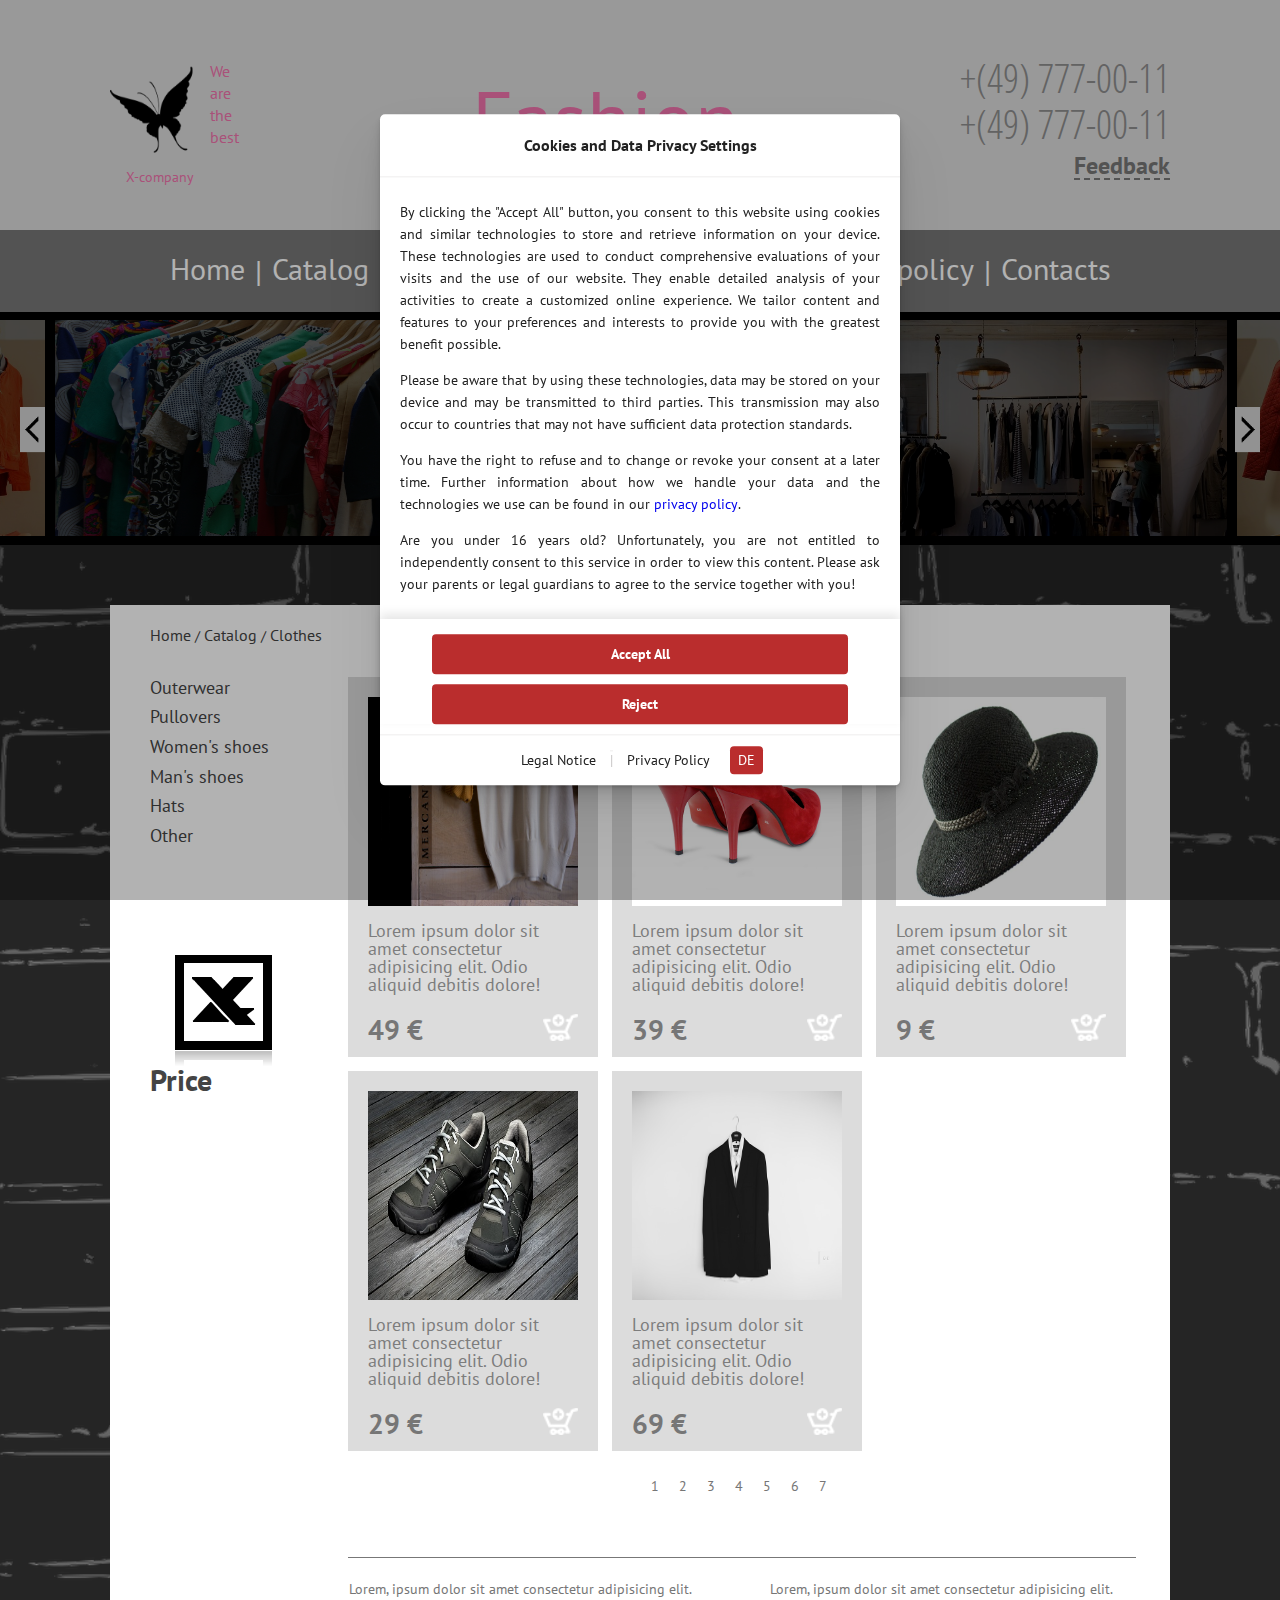
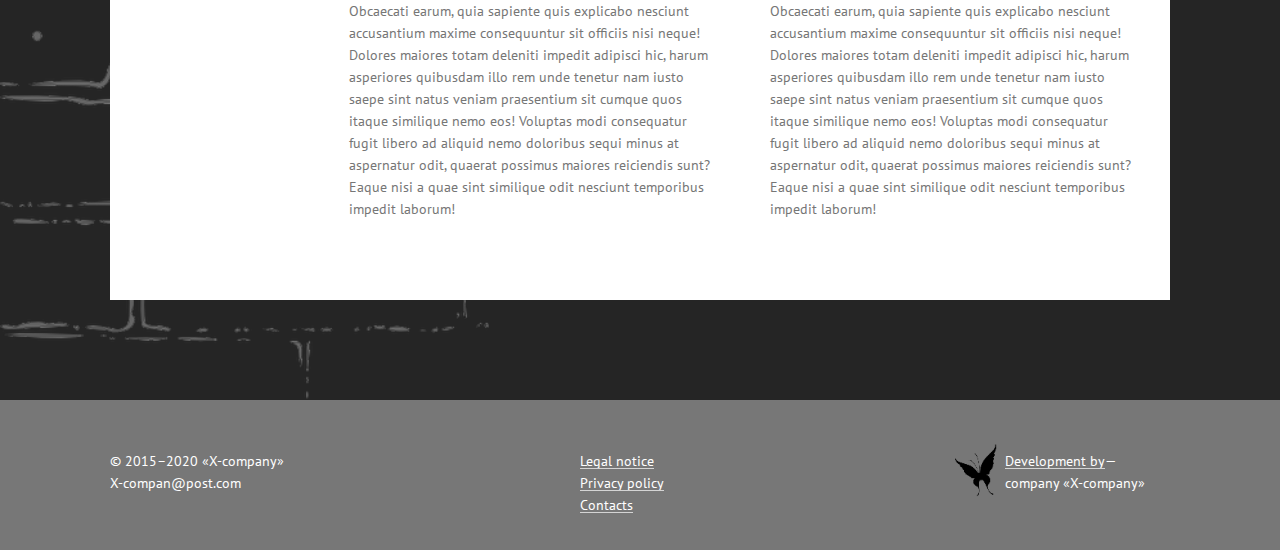
<file: app/index.html>
<!DOCTYPE html>
<html lang="en">

<head>
    <meta name="robots" content="noindex, nofollow" />
    <meta charset="UTF-8">
    <meta name="viewport" content="width=device-width, initial-scale=1.0">
    <title>Fasion company</title>
   <link rel="preconnect" href="https://fonts.gstatic.com">
<link href="https://fonts.googleapis.com/css2?family=PT+Sans:ital,wght@0,400;0,700;1,400;1,700&display=swap" rel="stylesheet">
    <link rel="stylesheet" href="css/jquery.fancybox.min.css">
    <link rel="stylesheet" href="css/style.min.css">
</head>

<body>    
 <div class="wrapper">
    <header class="header">
        <div class="header__top">
            <div class="container">
                <div class="header__inner">
                <div class="header__logo">
                    <a href="#home">
                        <img src="img/logo-fly.png" width=100 height=100 alt="logo">
                    </a>
                    <div class="logo-about">X-company</div>
                </div>
                <div class="company__name">
                    Fashion
                </div>
                <div class="header__contacts">
                    <div class="header__phone">
                        +(49) 777-00-11<br>
                        +(49) 777-00-11
                    </div>
                    <a data-fancybox data-src="#modal" data-modal="true" href="javascript:;"
                        class="header__feedback">
                        Feedback
                    </a>
                </div>
            </div>
        </div>
        </div>
        </div>
        
        <nav class="menu">
            <div class="container">
            <div class="header__menu">
                <div class="header__btn-menu">
                    <div class="burger"></div>
                    <div class="burger"></div>
                    <div class="burger"></div>
                </div>
                <ul>
                    <li><a id="home" href="#">Home</a></li>
                    <span class="symbol">|</span>
                    <li><a href="#catalog">Catalog</a></li>
                    <span class="symbol">|</span>
                    <li><a href="#">Delivery</a></li>
                    <span class="symbol">|</span>
                    <li><a href="#price">Price</a></li>
                    <span class="symbol">|</span>
                    <li><a href="legal-notice.html">Legal notice</a></li>
                    <span class="symbol">|</span>
                    <li><a href="privacy-policy.html">Privacy policy</a></li>
                    <span class="symbol">|</span>
                    <li><a id="contacts" href="#">Contacts</a></li>
                </ul>
            </div>
            </div>
        </nav>
    </header>

    
   <div class="content-wrapper">
    <div class="slider__wrapper">
         <!-- <div class="container"> -->
        <div class="slider">
            <div class="slider__item"><img src="img/sale1.jpg" alt=""> </div>
            <div class="slider__item"><img src="img/sale2.jpg" alt=""></div>
            <div class="slider__item"><img src="img/sale3.jpg" alt=""></div>
            <div class="slider__item"><img src="img/sale4.jpg" alt=""></div>   
        </div>
        <!-- </div> -->
    </div>



    <div class="content">
        <div class="container">
            <div class="submenu">
                <ul>
                    <li><a href="#home">Home</a></li>
                    <span class="oblique-symbol">/</span>
                    <li><a id="catalog" href="#">Catalog</a></li>
                    <span class="oblique-symbol">/</span>
                    <li><a href="#clothes">Clothes</a></li>
                </ul>
            </div>
            <div class="content__inner">
                <div class="leftblock">
                    <div class="leftblock__text">
                        <div class="leftblock__items">
                            <div class="dropdown">
                                <button class="dropbtn">Outerwear</button>
                                <div class="dropdown-content">
                                <a href="#">Link 1</a>
                                <a href="#">Link 2</a>
                                <a href="#">Link 3</a>
                                <a href="#">Link 3</a>
                                </div>
                              </div>
                              <div class="dropdown">
                                <button id="clothes" class="dropbtn">Pullovers</button>
                                <div class="dropdown-content">
                                <a href="#">link 1</a>
                                <a href="#">link 2</a>
                                <a href="#">link 3</a>
                                <a href="#">link 4</a>
                                </div>
                              </div>
                              <div class="dropdown">
                                <button class="dropbtn">Women's shoes</button>
                                <div class="dropdown-content">
                                <a href="#">Link 1</a>
                                <a href="#">Link 2</a>
                                <a href="#">Link 3</a>
                                <a href="#">Link 3</a>
                                </div>
                              </div>
                              <div class="dropdown">
                                <button class="dropbtn">Man's shoes</button>
                                <div class="dropdown-content">
                                <a href="#">Link 1</a>
                                <a href="#">Link 2</a>
                                <a href="#">Link 3</a>
                                <a href="#">Link 3</a>
                                </div>
                              </div>
                              <div class="dropdown">
                                <button class="dropbtn">Hats</button>
                                <div class="dropdown-content">
                                <a href="#">Link 1</a>
                                <a href="#">Link 2</a>
                                <a href="#">Link 3</a>
                                <a href="#">Link 3</a>
                                </div>
                              </div>
                              <div class="dropdown">
                                <button class="dropbtn">Other</button>
                                <div class="dropdown-content">
                                <a href="#">Link 1</a>
                                <a href="#">Link 2</a>
                                <a href="#">Link 3</a>
                                <a href="#">Link 3</a>
                                </div>
                              </div>
                            <div id="price" class="price__excel">
                                <a href="#">
                                    <img src="img/excel.png" alt="price">
                                    <p>Price</p>
                                </a>
                            </div>
                        </div>
                    </div>
                </div>
               <div class="centerblock"> 
                    <div class="centerblock__items">
                        <div class="centerblock__item">
                            <div class="centerblock__item-1">
                                <a href="#"><img src="img/pulover.jpg" class="goods" alt="pulover"></a>
                                <div class="centerblock__item-1_title">
                                    <a href="#">
                                     Lorem ipsum dolor sit amet consectetur adipisicing elit. Odio aliquid debitis dolore!
                                    </a>
                                </div>
                                <div class="centerblock__item-1_price">
                                    49 &#8364
                                </div>
                                <div class="centerblock__basket">
                                    <a href="#">
                                        <img src="img/basket.png" alt="cart">
                                    </a>
                                </div>
                            </div>
                        </div>
                        <div class="centerblock__item">
                            <div class="centerblock__item-2">
                                <a href="#"><img src="img/wshoes.jpg" class="goods" alt="women's shoes"></a>
                                <div class="centerblock__item-2_title">
                                    <a href="#">
                                        Lorem ipsum dolor sit amet consectetur adipisicing elit. Odio aliquid debitis dolore!
                                    </a>
                                </div>
                                <div class="centerblock__item-2_price">
                                    39 &#8364
                                </div>
                                <div class="centerblock__basket">
                                    <a href="#">
                                        <img src="img/basket.png" alt="cart">
                                    </a>
                                </div>
                            </div>
                        </div>
                        <div class="centerblock__item">
                            <div class="centerblock__item-3">
                                <a href="#"><img src="img/hat.jpg" class="goods" alt="hat"></a>
                                <div class="centerblock__item-3_title">
                                    <a href="#">
                                        Lorem ipsum dolor sit amet consectetur adipisicing elit. Odio aliquid debitis dolore!
                                    </a>
                                </div>
                                <div class="centerblock__item-3_price">
                                    9 &#8364
                                </div>
                                <div class="centerblock__basket">
                                    <a href="#">
                                        <img src="img/basket.png" alt="cart">
                                    </a>
                                </div>
                            </div>
                        </div>
                        <div class="centerblock__item">
                            <div class="centerblock__item-4">
                                <a href="#"><img src="img/manshoes.jpg" class="goods" alt="man's shoes"></a>
                                <div class="centerblock__item-4_title">
                                    <a href="#">
                                        Lorem ipsum dolor sit amet consectetur adipisicing elit. Odio aliquid debitis dolore!
                                    </a>
                                </div>
                                <div class="centerblock__item-4_price">
                                    29 &#8364
                                </div>
                                <div class="centerblock__basket">
                                    <a href="#">
                                        <img src="img/basket.png" alt="cart">
                                    </a>
                                </div>
                            </div>
                        </div>
                        <div class="centerblock__item">
                            <div class="centerblock__item-5">
                                <a href="#"><img src="img/coat.jpg" class="goods" alt="coat"></a>
                                <div class="centerblock__item-5_title">
                                    <a href="#">
                                        Lorem ipsum dolor sit amet consectetur adipisicing elit. Odio aliquid debitis dolore!
                                    </a>
                                </div>
                                <div class="centerblock__item-5_price">
                                    69 &#8364
                                </div>
                                <div class="centerblock__basket">
                                    <a href="#">
                                        <img src="img/basket.png" alt="cart">
                                    </a>
                                </div>
                            </div>
                        </div>
                    </div>
                    <div class="centerblock__page-link">
                        <a href="#">
                            1
                        </a>
                        <a href="#">
                            2
                        </a>
                        <a href="#">
                            3
                        </a>
                        <a href="#">
                            4
                        </a>
                        <a href="#">
                            5
                        </a>
                        <a href="#">
                            6
                        </a>
                        <a href="#">
                            7
                        </a>
                    </div>
                    <div class="centerblock__about">
                        <div class="centerblock__about-inner">
                            <div class="centerblock__about-left">
                               Lorem, ipsum dolor sit amet consectetur adipisicing elit. Obcaecati earum, quia sapiente quis explicabo nesciunt accusantium maxime consequuntur sit officiis nisi neque! Dolores maiores totam deleniti impedit adipisci hic, harum asperiores quibusdam illo rem unde tenetur nam iusto saepe sint natus veniam praesentium sit cumque quos itaque similique nemo eos! Voluptas modi consequatur fugit libero ad aliquid nemo doloribus sequi minus at aspernatur odit, quaerat possimus maiores reiciendis sunt? Eaque nisi a quae sint similique odit nesciunt temporibus impedit laborum!
                            </div>
                            <div class="centerblock__about-right">
                                Lorem, ipsum dolor sit amet consectetur adipisicing elit. Obcaecati earum, quia sapiente quis explicabo nesciunt accusantium maxime consequuntur sit officiis nisi neque! Dolores maiores totam deleniti impedit adipisci hic, harum asperiores quibusdam illo rem unde tenetur nam iusto saepe sint natus veniam praesentium sit cumque quos itaque similique nemo eos! Voluptas modi consequatur fugit libero ad aliquid nemo doloribus sequi minus at aspernatur odit, quaerat possimus maiores reiciendis sunt? Eaque nisi a quae sint similique odit nesciunt temporibus impedit laborum!
                            </div>
                        </div>
                    </div>
                </div> 
            </div>
        </div>
    </div>
    
   </div>
   <footer class="footer"> 
        <div class="container">
            <div class="footer__items">
                <div class="footer__copy">
                    © 2015–2020  «X-company»<br>
                    X-compan@post.com
                </div>
                <div class="footer__item-menu">
                    <ul class="footer__item-list">
                        <li><a class="footer__item-link" href="legal-notice.html">Legal notice</a></li>
                        <li><a class="footer__item-link" href="privacy-policy.html">Privacy policy</a></li>
                        <li><a class="footer__item-link" href="#contacts">Contacts</a></li>
                    </ul>
                </div>
                <div class="footer__item-menu-company">
                    <span>Development by</span>—<br>
                    company «X-company»
                </div>
            </div>
        </div>
    </div>
    </footer> 


    <div style="display: none;" id="modal">
        <form id="file_form" action="">
            <button data-fancybox-close class="btn"><img src="img/close.png" alt=""></button>
            <p>Feedback</p>
            <label>Your name *<input type="text" name="name_f" id="name_f" autocomplete="on" class="in_pl" placeholder=" "></label>
            <label>Phone *<input type="tel" name="tel_f" id="tel_f" autocomplete="on" class="in_pl" placeholder=" "></label>
            <label>Email *<input type="email" name="contact_f" id="contact_f" autocomplete="on" class="in_pl" placeholder=" "></label>
            <label>Message<textarea id="message_f"></textarea></label>
            <input type="submit" value="SEND" name="submit" id="sub_f" onclick="validateForm();"/>
            <div id="error_message" style="display: none; color: red;"></div>
            <div id="success_message" style="display: none; color: green;"></div>
        </form>
    </div>



<div id="overlay"></div>

<div class="cookie-popup" id="cookiePopup">

    <div class="cookie-popup__languages" id="cookieEnglish">
        <div class="cookie-header">
            <h2>Cookies and Data Privacy Settings</h2>
        </div>
        <div class="cookie-popup-content">
            <div class="cookie-popup-text">
                <p>
                    By clicking the &quot;Accept All&quot; button, you consent to this website using cookies and similar
                    technologies to store and retrieve information on your device. These technologies are used to
                    conduct comprehensive evaluations of your visits and the use of our website. They enable detailed
                    analysis of your activities to create a customized online experience. We tailor content and features
                    to your preferences and interests to provide you with the greatest benefit possible.
                </p>
                <p>
                    Please be aware that by using these technologies, data may be stored on your device and may be
                    transmitted to third parties. This transmission may also occur to countries that may not have
                    sufficient data protection standards.
                </p>
                <p>
                    You have the right to refuse and to change or revoke your consent at a later time. Further
                    information about how we handle your data and the technologies we use can be found in our
                    <a href="privacy-policy.html#terms-eng">privacy policy</a>.
                </p>
                <p>
                    Are you under 16 years old? Unfortunately, you are not entitled to independently consent to this
                    service in order to view this content. Please ask your parents or legal guardians to agree to the
                    service together with you!
                </p>
            </div>
        </div>
        <div class="cookie-buttons">
            <button class="acceptCookiesBtn">Accept All</button>
            <button class="declineCookiesBtn">Reject</button>
        </div>
        <div class="cookie-footer">
            <a href="legal-notice.html" class="cookie-link">Legal Notice</a>
            <span class="cookie__link-divider">|</span>
            <a href="privacy-policy.html" class="cookie-link">Privacy Policy</a>
            <button id="cookieEnglishBtn" class="cookie-lang-btn"><a href="#cookieGerman">DE</a></button>
        </div>
    </div>


    <div class="cookie-popup__languages" id="cookieGerman">
        <div class="cookie-header">
            <h2>Cookies und Datenschutzeinstellungen</h2>
        </div>
        <div class="cookie-popup-content">
            <div class="cookie-popup-text">
                <p>
                    Durch Betätigung der Schaltfläche &quot;Alle akzeptieren&quot; geben Sie Ihre Zustimmung, dass diese Webseite
                    Cookies und ähnliche Technologien einsetzt, um Informationen auf Ihrem Endgerät zu speichern und
                    auszulesen. Diese Technologien dienen dazu, umfangreiche Auswertungen über Ihre Besuche und die
                    Nutzung unserer Webseite durchzuführen.
                    Dabei ermöglichen sie eine detaillierte Analyse Ihrer Aktivitäten, um ein maßgeschneidertes
                    Online-Erlebnis zu gestalten. Wir passen Inhalte und Funktionen individuell an Ihre Präferenzen und
                    Interessen an, um Ihnen den größtmöglichen Nutzen zu bieten.
                </p>
                <p>
                    Bitte berücksichtigen Sie, dass durch die Nutzung dieser Technologien Daten auf Ihrem Gerät
                    gespeichert
                    und
                    an Drittanbieter weitergegeben werden können. Diese Übermittlung kann auch in Länder erfolgen, die
                    möglicherweise nicht über ein angemessenes Datenschutzniveau verfügen.
                </p>
                <p>
                    Sie haben das Recht, nicht einzuwilligen und deine Einwilligung zu einem späteren Zeitpunkt zu
                    ändern oder zu widerrufen.
                    Weitere Informationen zu unserem Umgang mit Ihren Daten und den von uns verwendeten Technologien
                    finden
                    Sie in unserer ausführlichen <a href="privacy-policy.html#terms-de">Datenschutzerklärung</a>.
                </p>
                <p>
                    Du bist unter 16 Jahre alt? Bedauerlicherweise bist du nicht berechtigt, diesem Dienst eigenständig
                    zuzustimmen, um diese Inhalte anzusehen. Bitte ersuche deine Eltern oder Erziehungsberechtigten
                    darum,
                    dem Dienst gemeinsam mit dir zuzustimmen!
                </p>
            </div>
        </div>
        <div class="cookie-buttons">
            <button class="acceptCookiesBtn">Alle akzeptieren</button>
            <button class="declineCookiesBtn">Ablehnen</button>
        </div>
        <div class="cookie-footer">
            <a href="legal-notice.html#terms-de" class="cookie-link">Impressum</a>
            <span class="cookie__link-divider">|</span>
            <a href="privacy-policy.html#terms-de" class="cookie-link">Datenschutzerklärung</a>
            <button id="cookieGermanBtn" class="cookie-lang-btn"><a href="#cookieEnglish">ENG</a></button>
        </div>
    </div>


</div>

<div class="change-consent-banner">
    <button class="btn-change-consent" title="Change Cookie Preferences">
        <svg xmlns="http://www.w3.org/2000/svg" viewBox="0 0 24 24" class="custom-cookie-svg">
            <path d="M21.598 11.064a1.006 1.006 0 0 0-.854-.172A2.938 2.938 0 0 1 20 11c-1.654 0-3-1.346-3.003-2.937.005-.034.016-.136.017-.17a.998.998 0 0 0-1.254-1.006A2.963 2.963 0 0 1 15 7c-1.654 0-3-1.346-3-3 0-.217.031-.444.099-.716a1 1 0 0 0-1.067-1.236A9.956 9.956 0 0 0 2 12c0 5.514 4.486 10 10 10s10-4.486 10-10c0-.049-.003-.097-.007-.16a1.004 1.004 0 0 0-.395-.776zM12 20c-4.411 0-8-3.589-8-8a7.962 7.962 0 0 1 6.006-7.75A5.006 5.006 0 0 0 15 9l.101-.001a5.007 5.007 0 0 0 4.837 4C19.444 16.941 16.073 20 12 20z"></path>
            <circle cx="12.5" cy="11.5" r="1.5"></circle>
            <circle cx="8.5" cy="8.5" r="1.5"></circle>
            <circle cx="7.5" cy="12.5" r="1.5"></circle>
            <circle cx="15.5" cy="15.5" r="1.5"></circle>
            <circle cx="10.5" cy="16.5" r="1.5"></circle>
        </svg>
    </button>
</div>


    <script src="https://ajax.googleapis.com/ajax/libs/jquery/3.5.1/jquery.min.js"></script>
    <script src="js/jquery.fancybox.min.js"></script>
    <script src="js/libs.min.js"></script>
    <script src="js/main.js"></script>
    <script src="js/cookie-consent.js"></script>

</div>
</body>

</html>
</file>
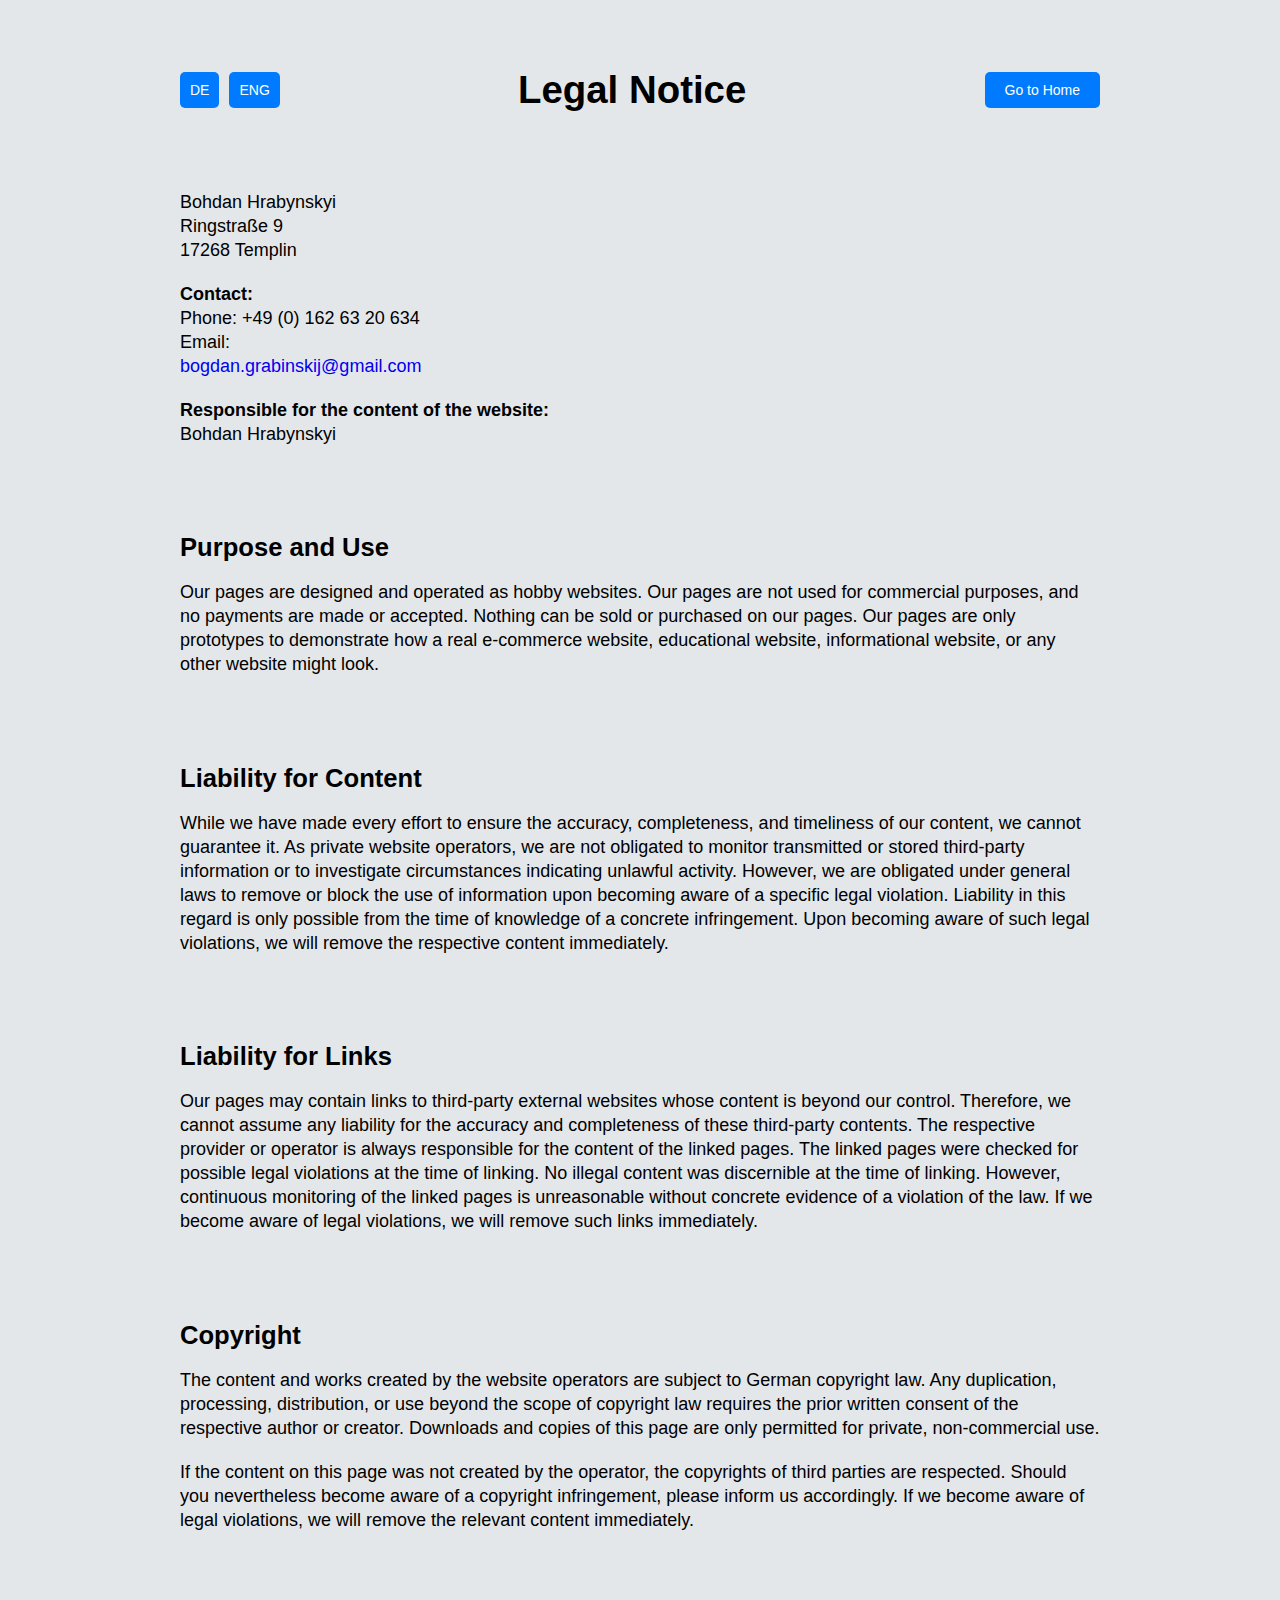
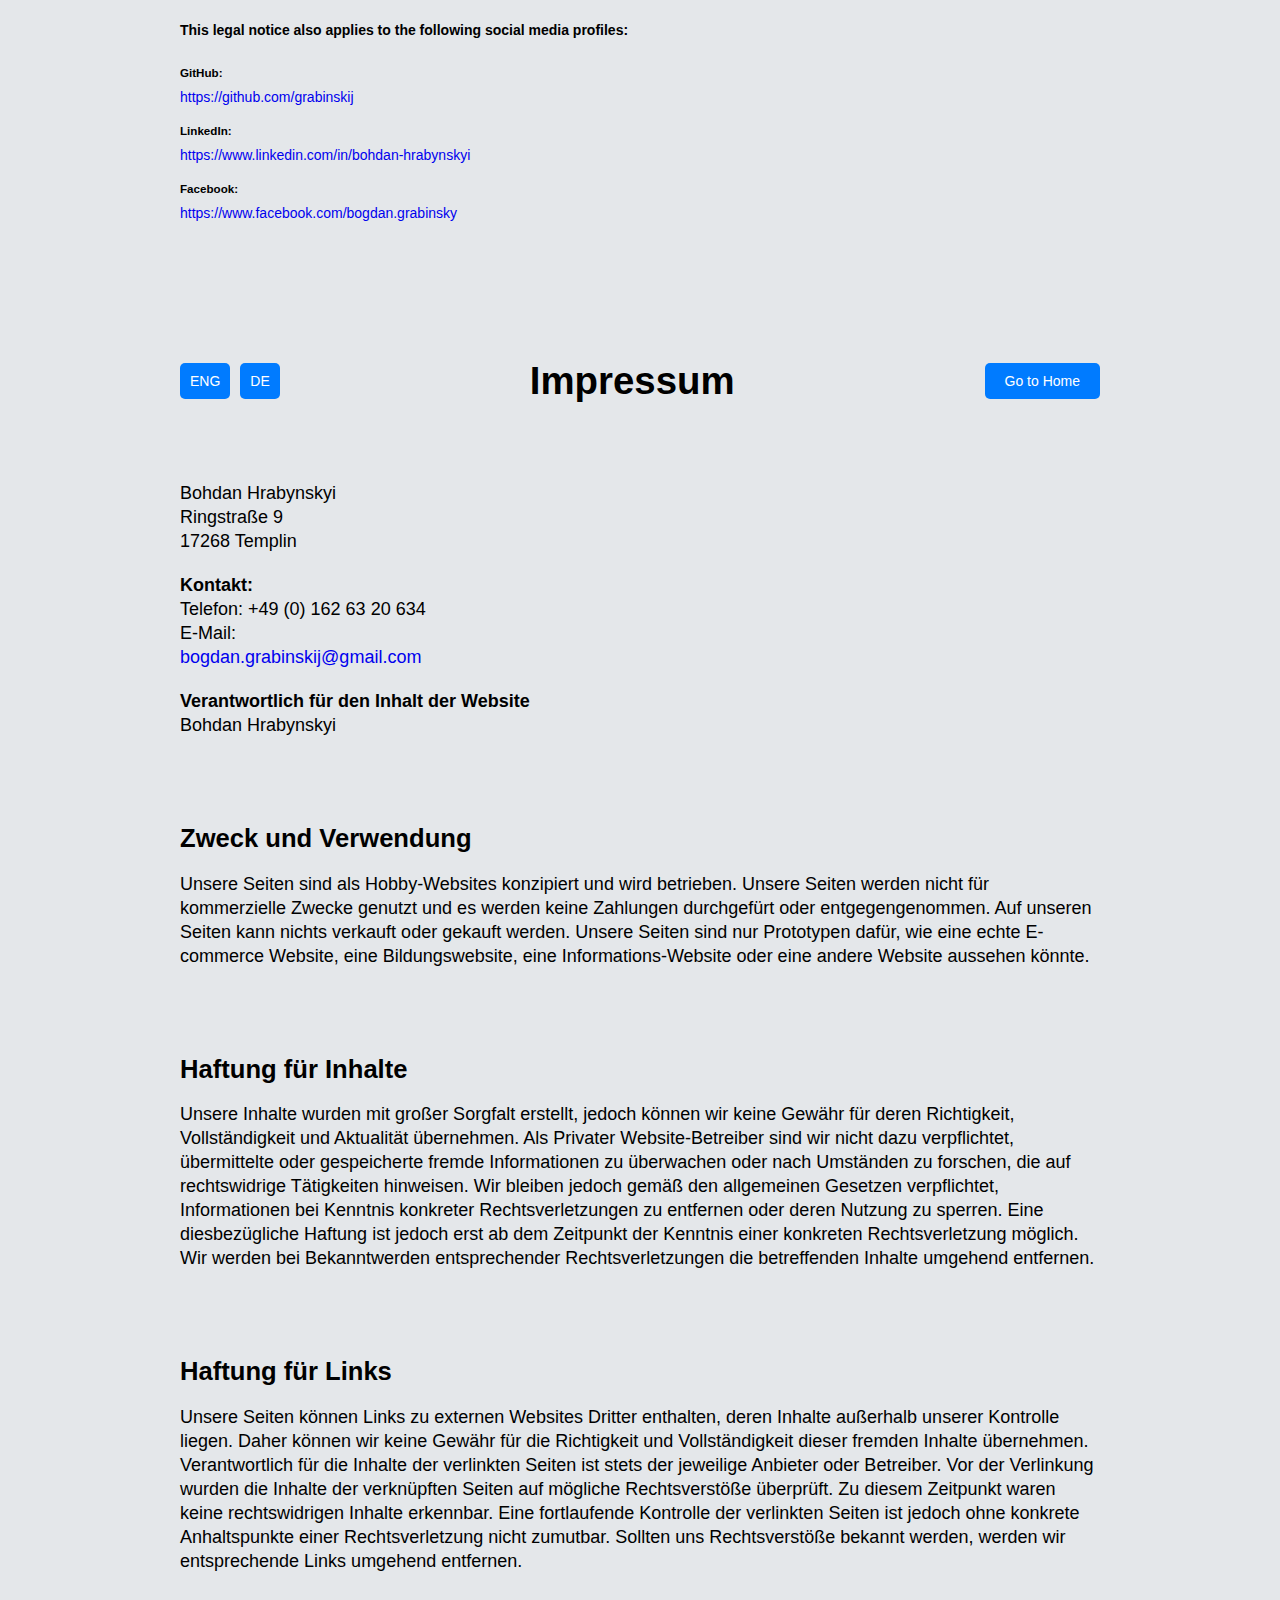
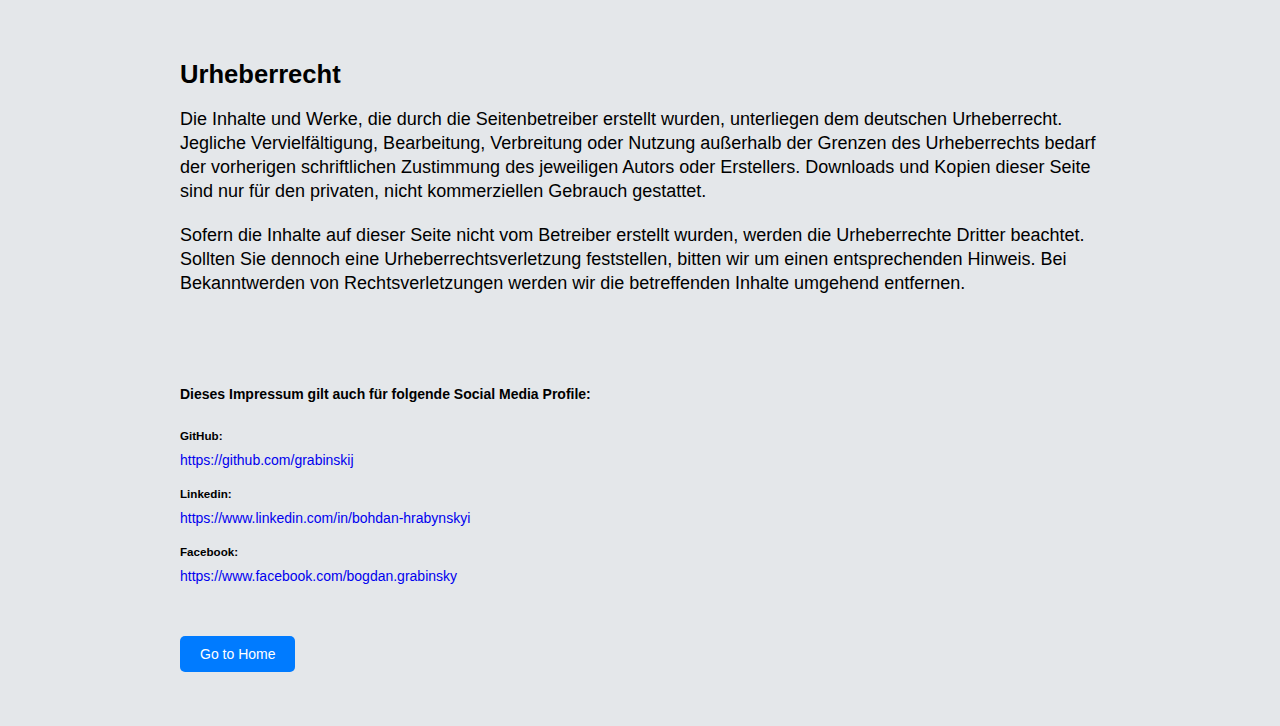
<file: app/legal-notice.html>
<!DOCTYPE html>
<html lang="en">
<head>
    <meta name="robots" content="noindex, nofollow"/>
    <meta charset="UTF-8">
    <meta name="viewport" content="width=device-width, initial-scale=1.0">
    <title>Legal Notice</title>
    <link rel="stylesheet" href="css/style.min.css">
</head>
<body class="terms-body">
    <div class="terms-container">
    
        <div id="terms-eng">
            <div class="terms-box">
                <div class="terms-box__button-wrapper">
                    <div class="terms-box__button">
                        <button><a href='#terms-de'>DE</a></button>
                    </div>
                    <div class="terms-box__button">
                        <button><a href='#terms-eng'>ENG</a></button>
                    </div>
                </div>
                <h1 class="terms-title">Legal Notice</h1>
                <button><a href="index.html" class="home-button">Go to Home</a></button>
            </div>
        </div>
    
    
        <p>Bohdan Hrabynskyi<br>
            Ringstraße 9<br>
            17268 Templin<br>
        </p>
    
        <p><strong>Contact:</strong> <br>
            Phone: +49 (0) 162 63 20 634<br>
            Email: <a href='mailto:bogdan.grabinskij@gmail.com'>bogdan.grabinskij@gmail.com</a>
        </p>
    
        <p><strong>Responsible for the content of the website:</strong><br>
            Bohdan Hrabynskyi
        </p><br><br>
    
        <h2><strong>Purpose and Use</strong></h2>
        <p>Our pages are designed and operated as hobby websites. Our pages are not used for commercial purposes, and no
            payments are made or accepted. Nothing can be sold or purchased on our pages. Our pages are only prototypes to
            demonstrate how a real e-commerce website, educational website, informational website, or any other website
            might look.
        </p><br><br>
    
        <h2><strong>Liability for Content</strong></h2>
        <p>While we have made every effort to ensure the accuracy, completeness, and timeliness of our content, we cannot
            guarantee it. As private website operators, we are not obligated to monitor transmitted or stored third-party
            information or to investigate circumstances indicating unlawful activity. However, we are obligated under
            general laws to remove or block the use of information upon becoming aware of a specific legal violation.
            Liability in this regard is only possible from the time of knowledge of a concrete infringement. Upon becoming
            aware of such legal violations, we will remove the respective content immediately.
        </p><br><br>
    
        <h2><strong>Liability for Links</strong></h2>
        <p>Our pages may contain links to third-party external websites whose content is beyond our control. Therefore, we
            cannot assume any liability for the accuracy and completeness of these third-party contents. The respective
            provider or operator is always responsible for the content of the linked pages. The linked pages were checked
            for possible legal violations at the time of linking. No illegal content was discernible at the time of linking.
            However, continuous monitoring of the linked pages is unreasonable without concrete evidence of a violation of
            the law. If we become aware of legal violations, we will remove such links immediately.
        </p><br><br>
    
        <h2><strong>Copyright</strong></h2>
        <p>The content and works created by the website operators are subject to German copyright law. Any duplication,
            processing, distribution, or use beyond the scope of copyright law requires the prior written consent of the
            respective author or creator. Downloads and copies of this page are only permitted for private, non-commercial
            use.
        </p>
    
        <p>If the content on this page was not created by the operator, the copyrights of third parties are respected.
            Should you nevertheless become aware of a copyright infringement, please inform us accordingly. If we become
            aware of legal violations, we will remove the relevant content immediately.
        </p><br><br>
        <h4><strong>This legal notice also applies to the following social media profiles:</strong></h4>
    
        <h5>GitHub:</h5>
        <a href='https://github.com/grabinskij' target="_blank">https://github.com/grabinskij</a>
    
        <h5>LinkedIn:</h5>
        <a href='https://www.linkedin.com/in/bohdan-hrabynskyi' target="_blank">https://www.linkedin.com/in/bohdan-hrabynskyi</a>
    
        <h5>Facebook:</h5>
        <a href='https://www.facebook.com/bogdan.grabinsky' target="_blank">https://www.facebook.com/bogdan.grabinsky</a>
    
      
    
        <br><br><br><br>
    
    
    
        <div id="terms-de">
            <div class="terms-box">
                <div class="terms-box__button-wrapper">
                    <div class="terms-box__button">
                        <button><a href='#terms-eng'>ENG</a></button>
                    </div>
                    <div class="terms-box__button">
                        <button><a href='#terms-de'>DE</a></button>
                    </div>
                </div>
                <h1 class="terms-title">Impressum</h1>
                <button><a href="index.html" class="home-button">Go to Home</a></button>
            </div>
        </div>

    
        <p>Bohdan Hrabynskyi<br>
            Ringstra&szlig;e 9<br>
            17268 Templin<br>
        </p>
    
        <p><strong>Kontakt:</strong> <br>
            Telefon: +49 (0) 162 63 20 634<br>
            E-Mail: <a href='mailto:bogdan.grabinskij@gmail.com'>bogdan.grabinskij@gmail.com</a>
        </p>
    
        <p><strong>Verantwortlich für den Inhalt der Website</strong><br>
            Bohdan Hrabynskyi
        </p><br><br>
    
        <h2><strong>Zweck und Verwendung</strong></h2>
        <p>Unsere Seiten sind als Hobby-Websites konzipiert und wird betrieben. Unsere Seiten werden nicht für kommerzielle
            Zwecke genutzt und es werden keine Zahlungen durchgefürt oder entgegengenommen. Auf unseren Seiten kann nichts
            verkauft oder gekauft werden. Unsere Seiten sind nur Prototypen dafür, wie eine echte E-commerce Website, eine
            Bildungswebsite,
            eine Informations-Website oder eine andere Website aussehen könnte.
        </p><br><br>
    
    
        <h2><strong>Haftung für Inhalte</strong></h2>
        <p>Unsere Inhalte wurden mit großer Sorgfalt erstellt, jedoch können wir keine Gewähr für deren Richtigkeit,
            Vollständigkeit und Aktualität übernehmen. Als Privater Website-Betreiber sind wir nicht dazu verpflichtet,
            übermittelte oder gespeicherte fremde Informationen zu überwachen oder nach Umständen zu forschen,
            die auf rechtswidrige Tätigkeiten hinweisen. Wir bleiben jedoch gemäß den allgemeinen Gesetzen verpflichtet,
            Informationen bei Kenntnis konkreter Rechtsverletzungen zu entfernen oder deren Nutzung zu sperren.
            Eine diesbezügliche Haftung ist jedoch erst ab dem Zeitpunkt der Kenntnis einer konkreten Rechtsverletzung
            möglich.
            Wir werden bei Bekanntwerden entsprechender Rechtsverletzungen die betreffenden Inhalte umgehend entfernen.
        </p><br><br>
    
    
        <h2><strong>Haftung für Links</strong></h2>
        <p>Unsere Seiten können Links zu externen Websites Dritter enthalten, deren Inhalte außerhalb unserer Kontrolle
            liegen.
            Daher können wir keine Gewähr für die Richtigkeit und Vollständigkeit dieser fremden Inhalte übernehmen.
            Verantwortlich für die Inhalte der verlinkten Seiten ist stets der jeweilige Anbieter oder Betreiber.
            Vor der Verlinkung wurden die Inhalte der verknüpften Seiten auf mögliche Rechtsverstöße überprüft. Zu diesem
            Zeitpunkt waren keine rechtswidrigen Inhalte erkennbar. Eine fortlaufende Kontrolle der verlinkten Seiten ist
            jedoch ohne konkrete Anhaltspunkte einer Rechtsverletzung nicht zumutbar. Sollten uns Rechtsverstöße bekannt
            werden,
            werden wir entsprechende Links umgehend entfernen.
        </p><br><br>
    
    
        <h2><strong>Urheberrecht</strong></h2>
        <p>Die Inhalte und Werke, die durch die Seitenbetreiber erstellt wurden, unterliegen dem deutschen Urheberrecht.
            Jegliche Vervielfältigung, Bearbeitung, Verbreitung oder Nutzung außerhalb der Grenzen des Urheberrechts bedarf
            der vorherigen schriftlichen Zustimmung des jeweiligen Autors oder Erstellers. Downloads und Kopien dieser
            Seite sind nur für den privaten, nicht kommerziellen Gebrauch gestattet.</p>
    
        <p>Sofern die Inhalte auf dieser Seite nicht vom Betreiber erstellt wurden, werden die Urheberrechte Dritter
            beachtet.
            Sollten Sie dennoch eine Urheberrechtsverletzung feststellen, bitten wir um einen entsprechenden Hinweis.
            Bei Bekanntwerden von Rechtsverletzungen werden wir die betreffenden Inhalte umgehend entfernen.
        </p><br><br>
    
        <h4><strong>Dieses Impressum gilt auch für folgende Social Media Profile:</strong></h4>
    
        <h5>GitHub:</h5>
        <a href='https://github.com/grabinskij' target="_blank">https://github.com/grabinskij</a>
    
        <h5>Linkedin:</h5>
        <a href='https://www.linkedin.com/in/bohdan-hrabynskyi' target="_blank">https://www.linkedin.com/in/bohdan-hrabynskyi</a>
    
        <h5>Facebook:</h5>
        <a href='https://www.facebook.com/bogdan.grabinsky' target="_blank">https://www.facebook.com/bogdan.grabinsky</a>
    
        <br><br>
    
        <button><a href="index.html" class="home-button">Go to Home</a></button>

        <br><br>

    </div>
    </body>
</html>
</file>
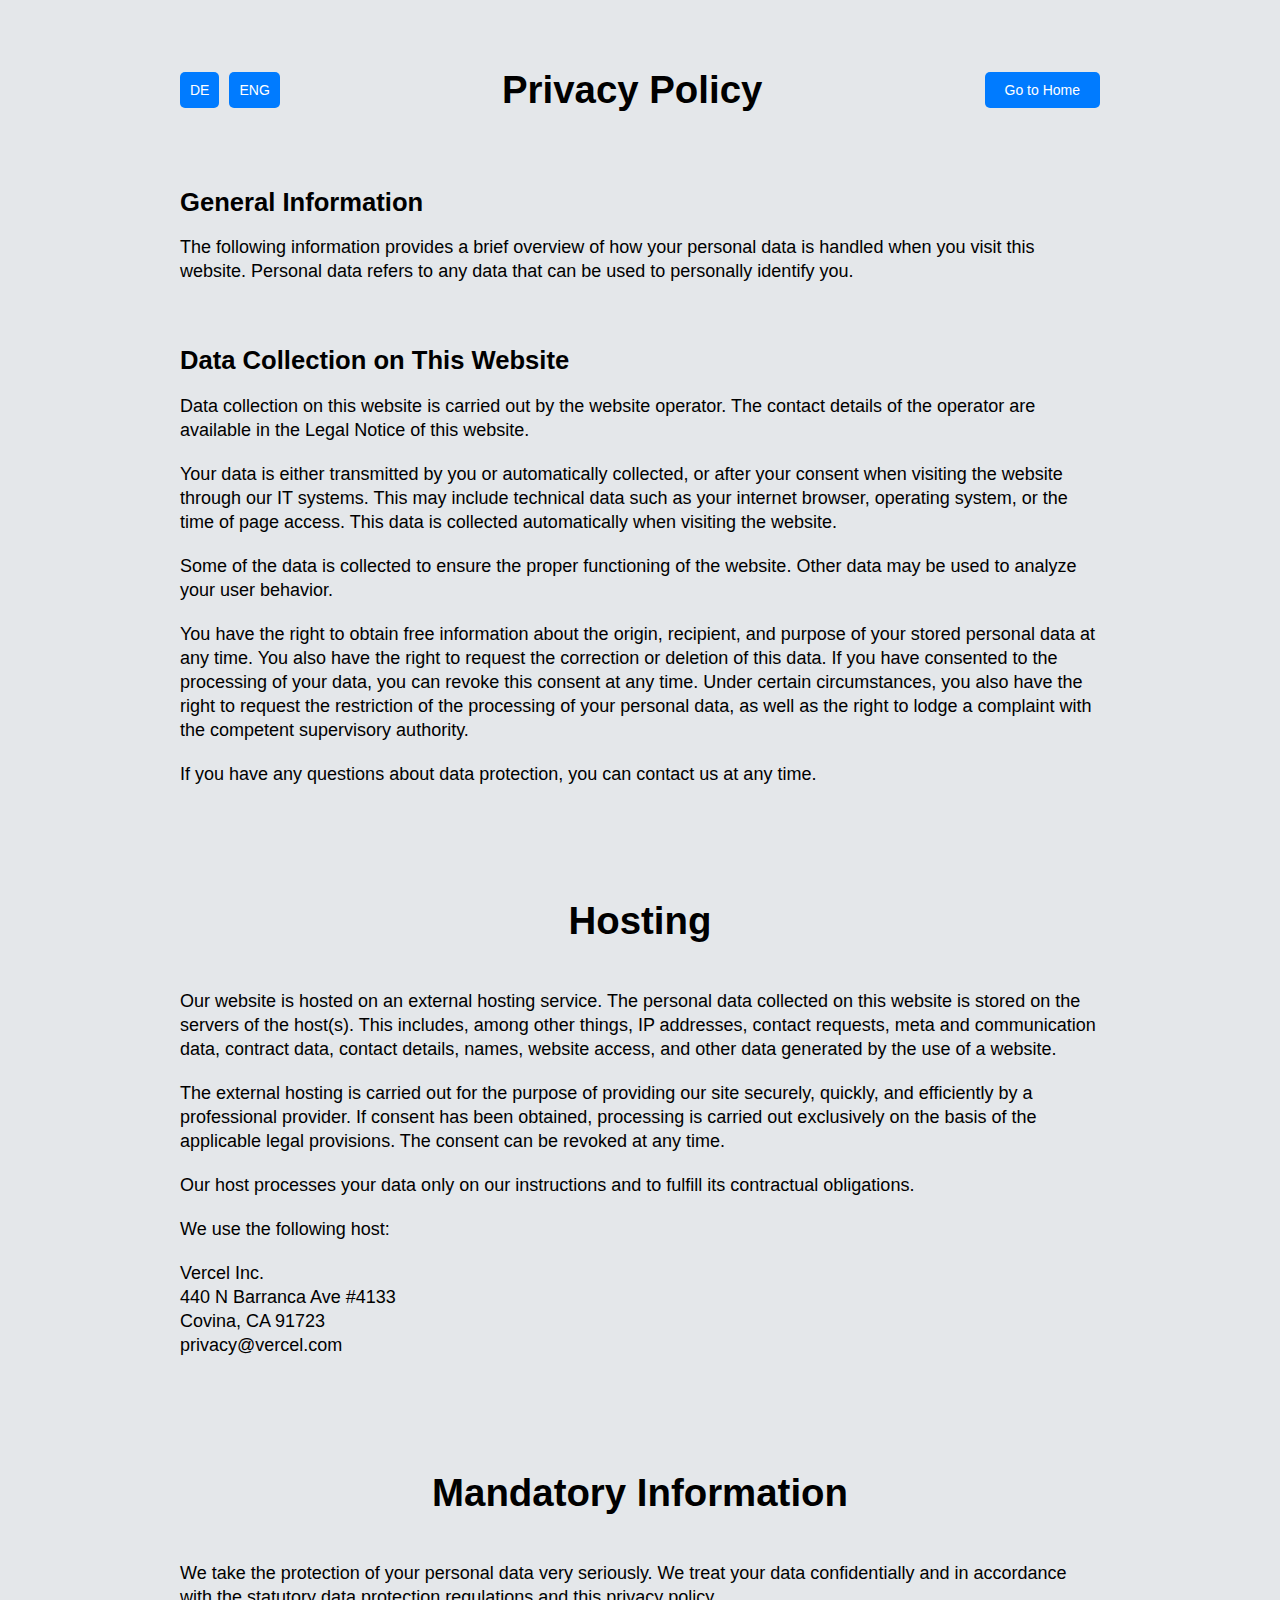
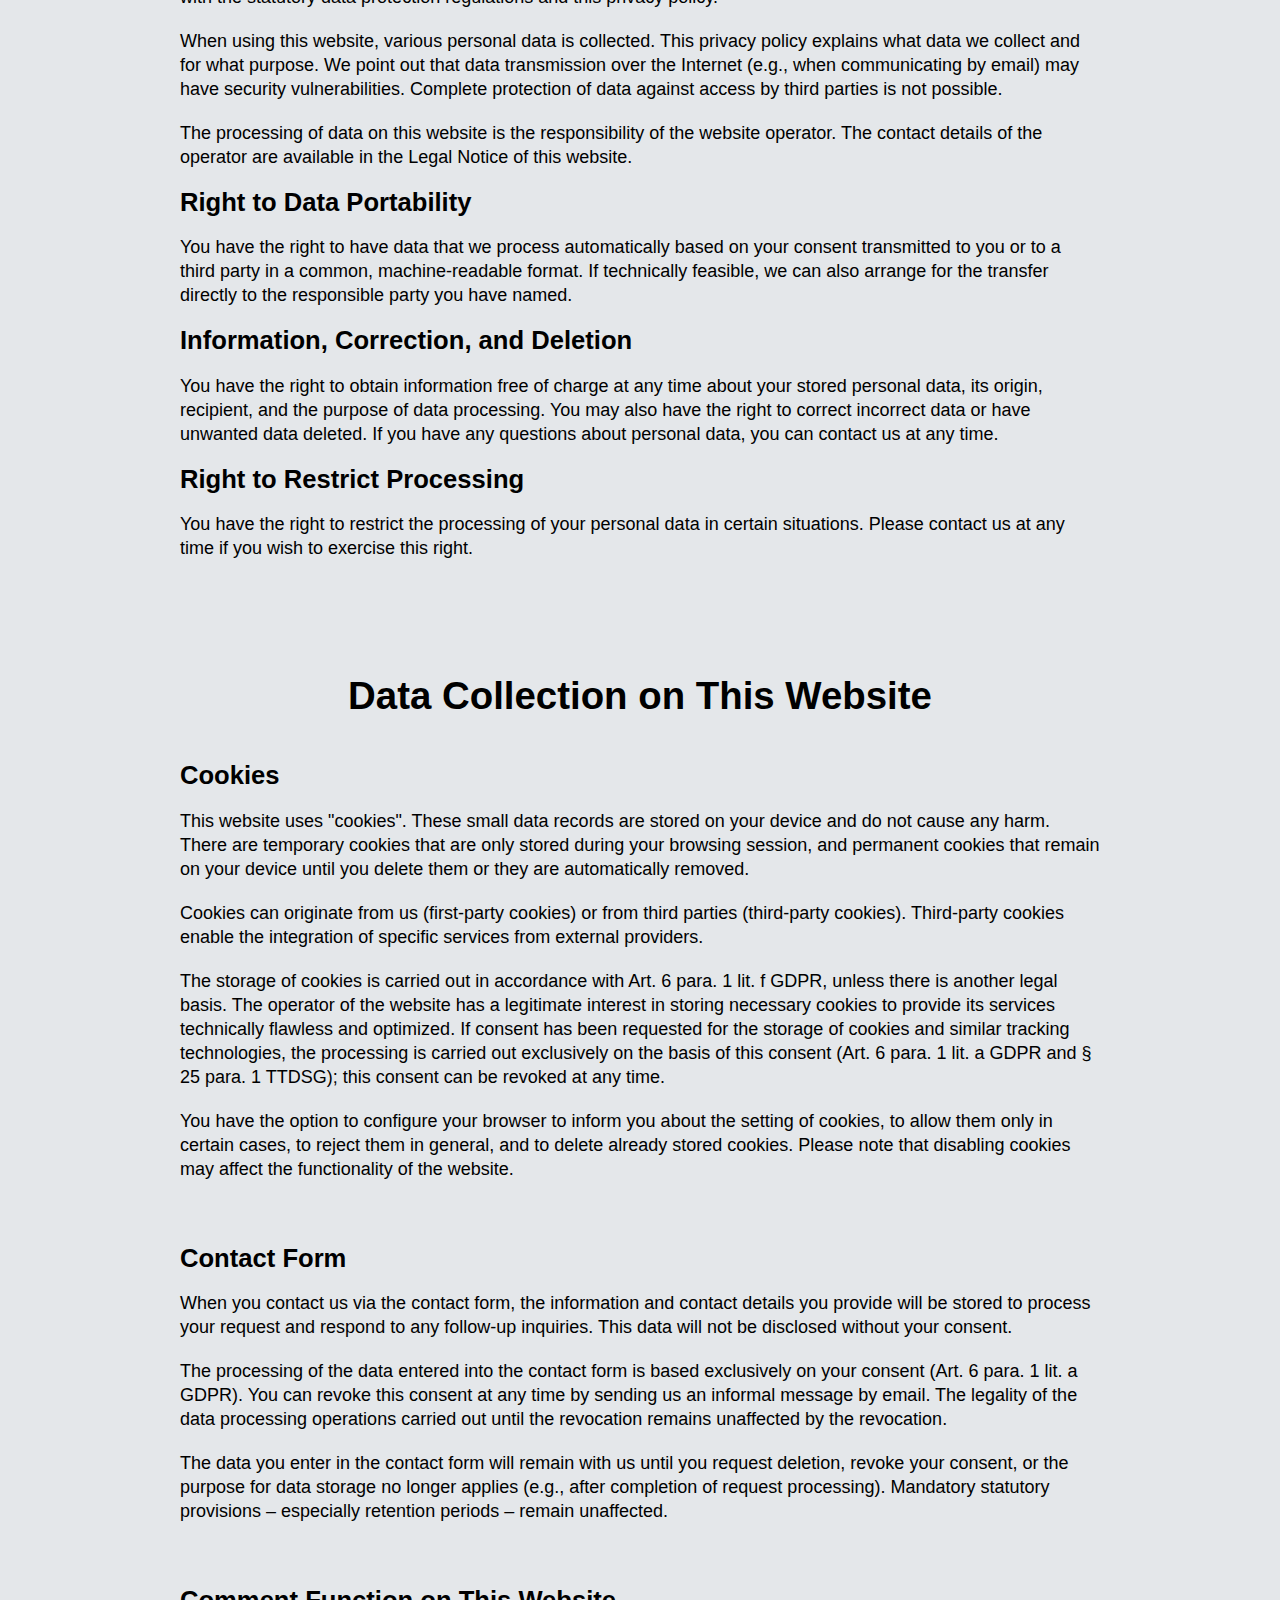
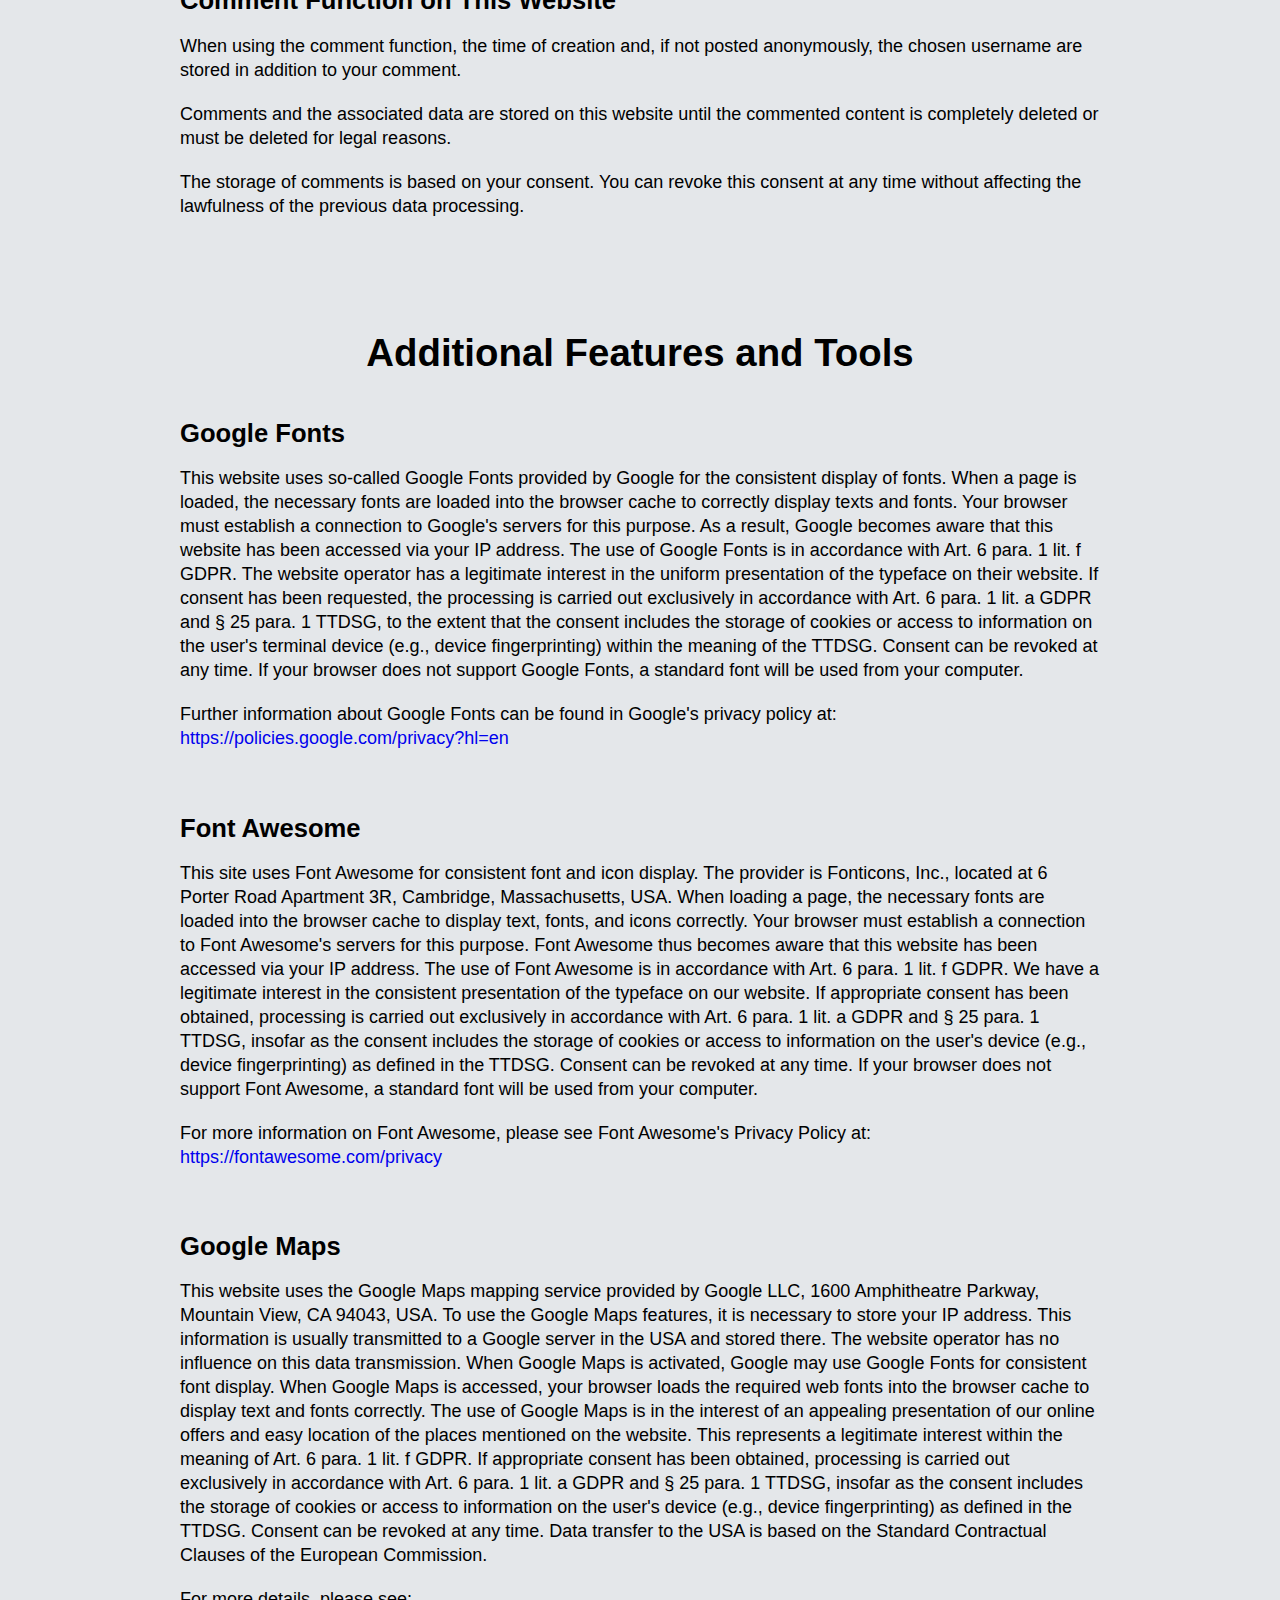
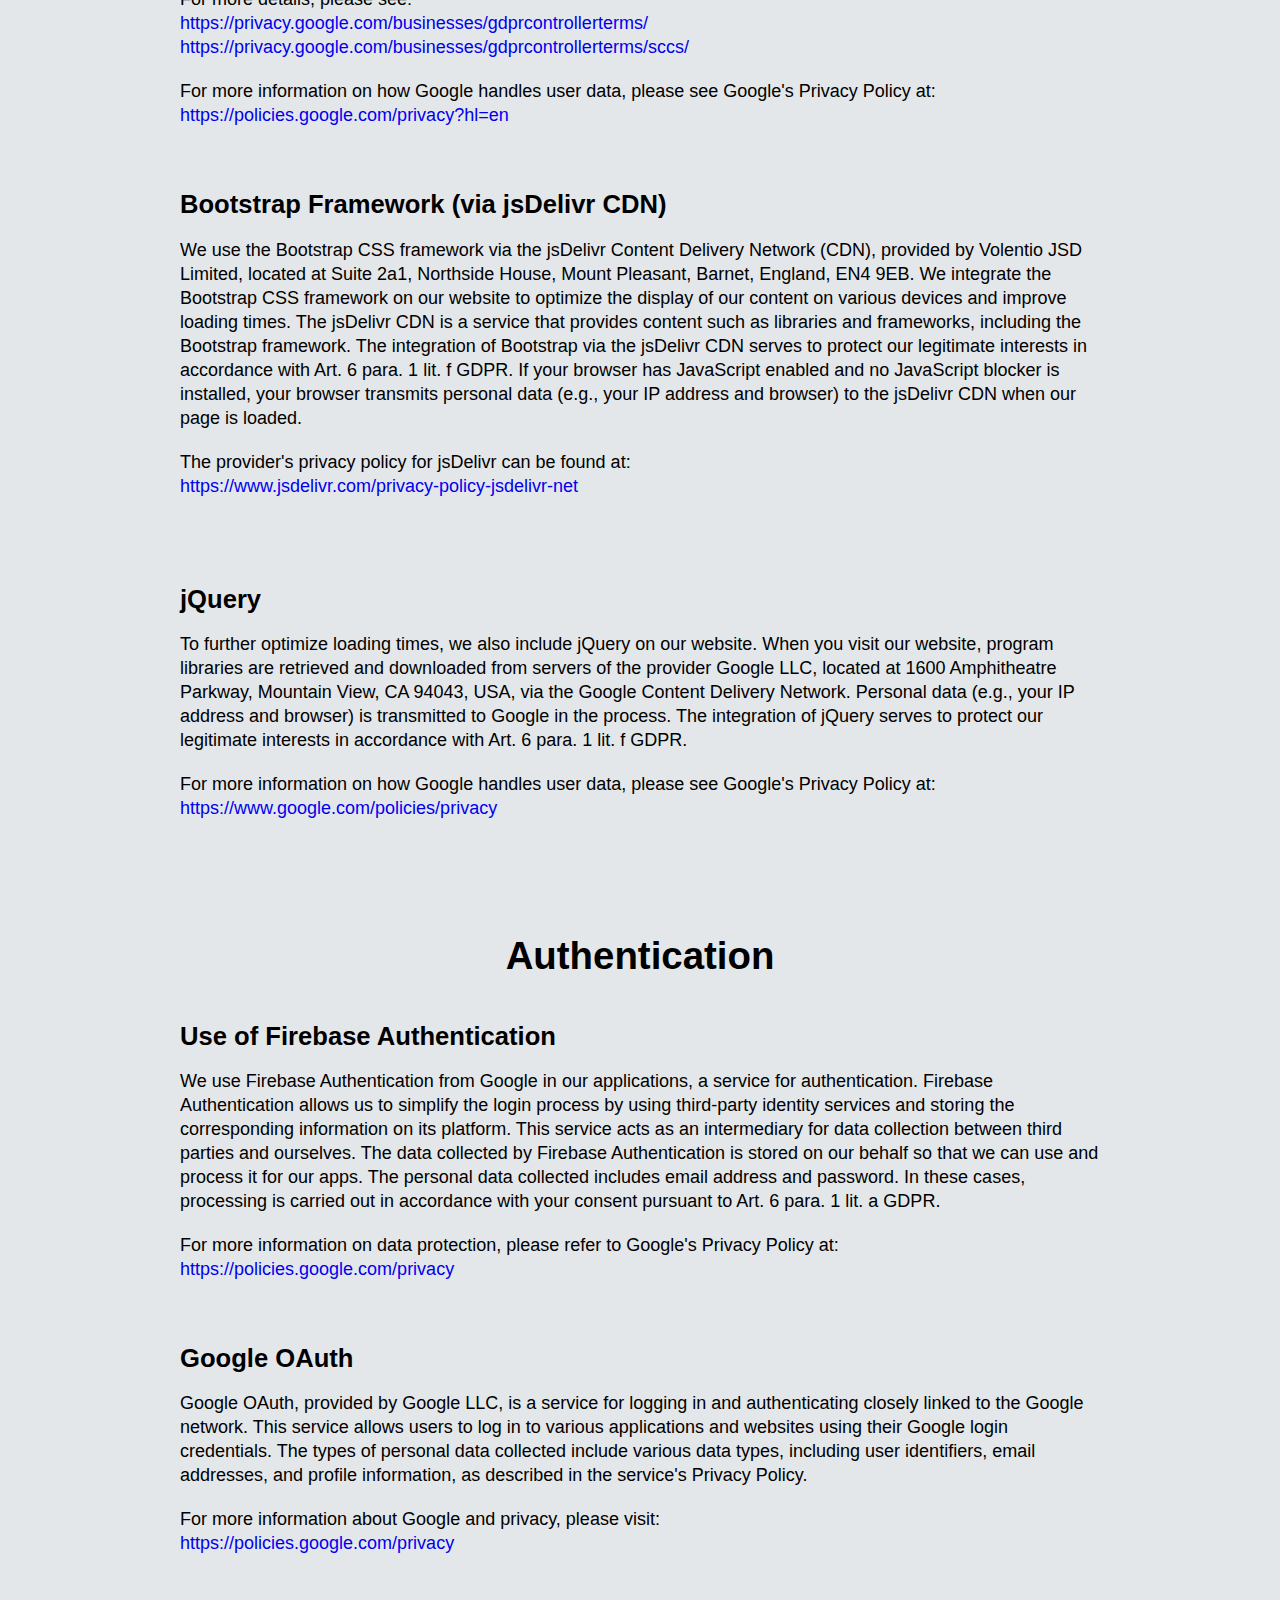
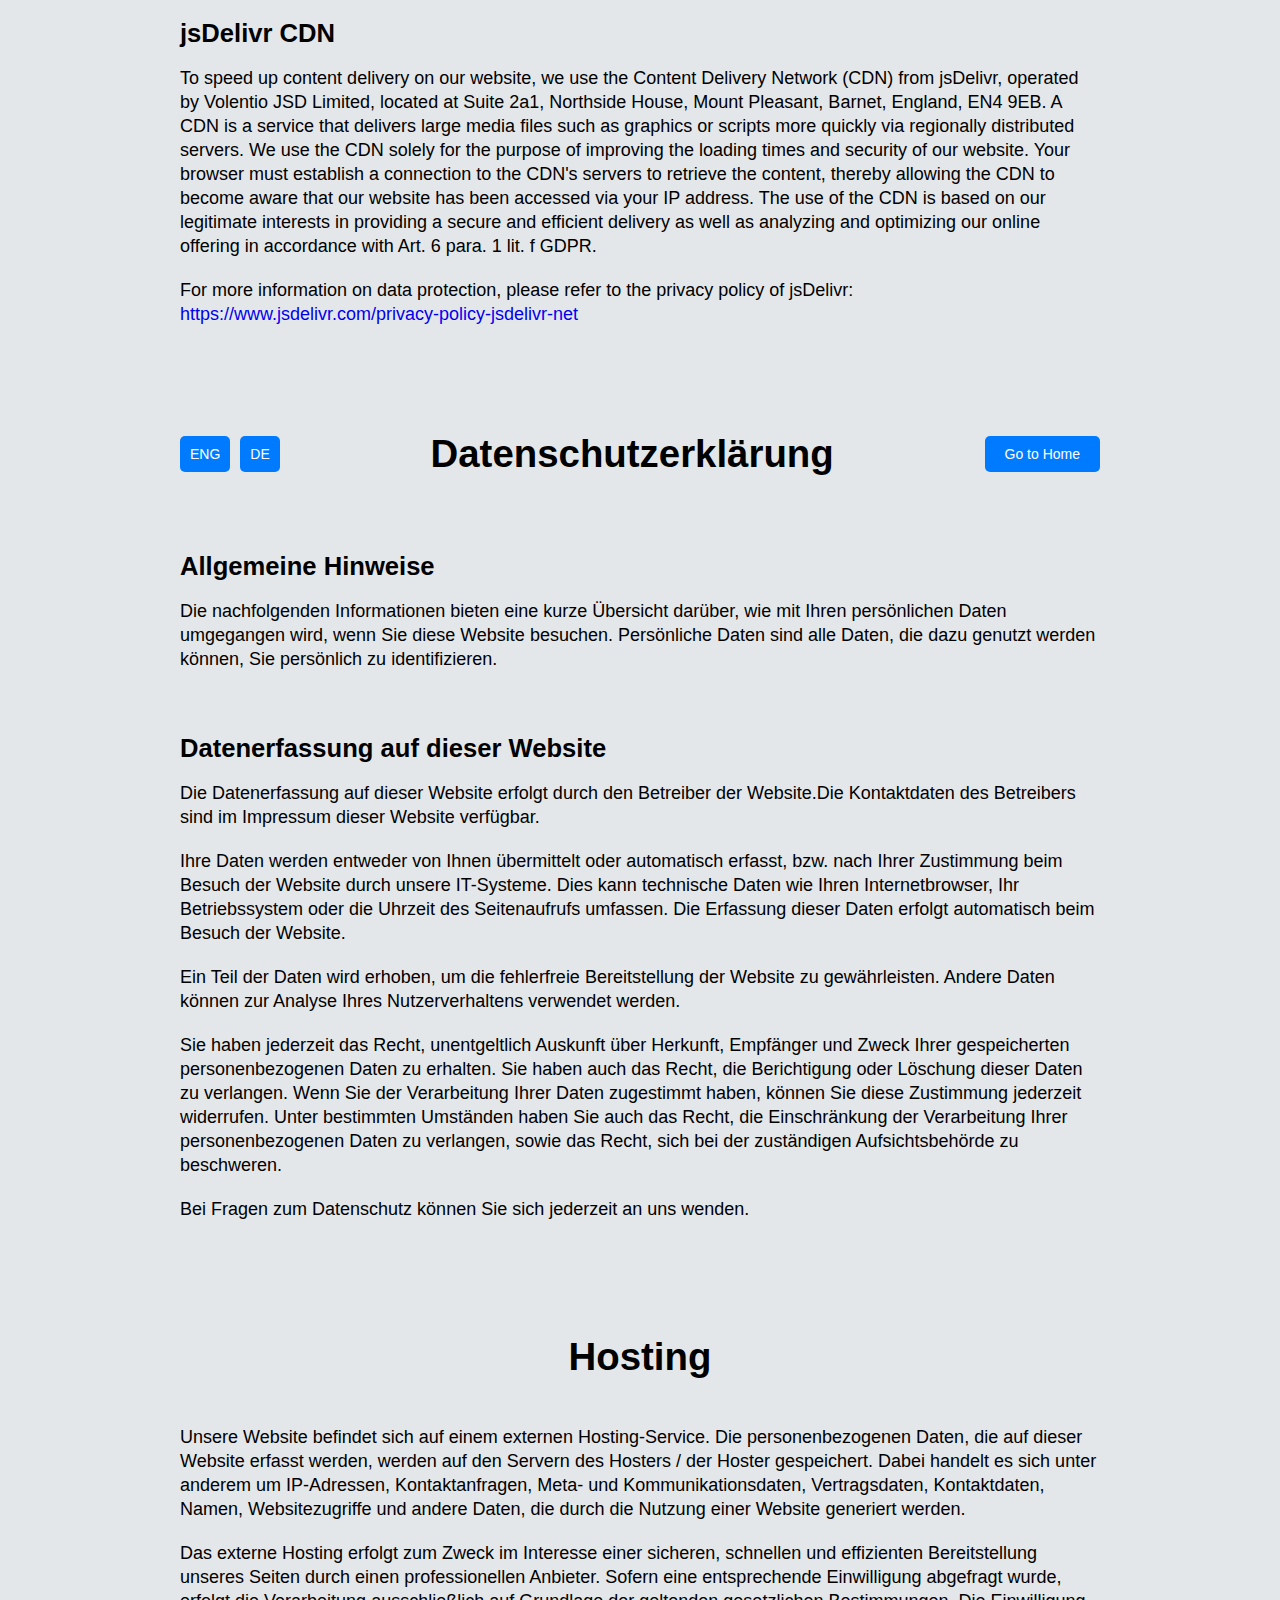
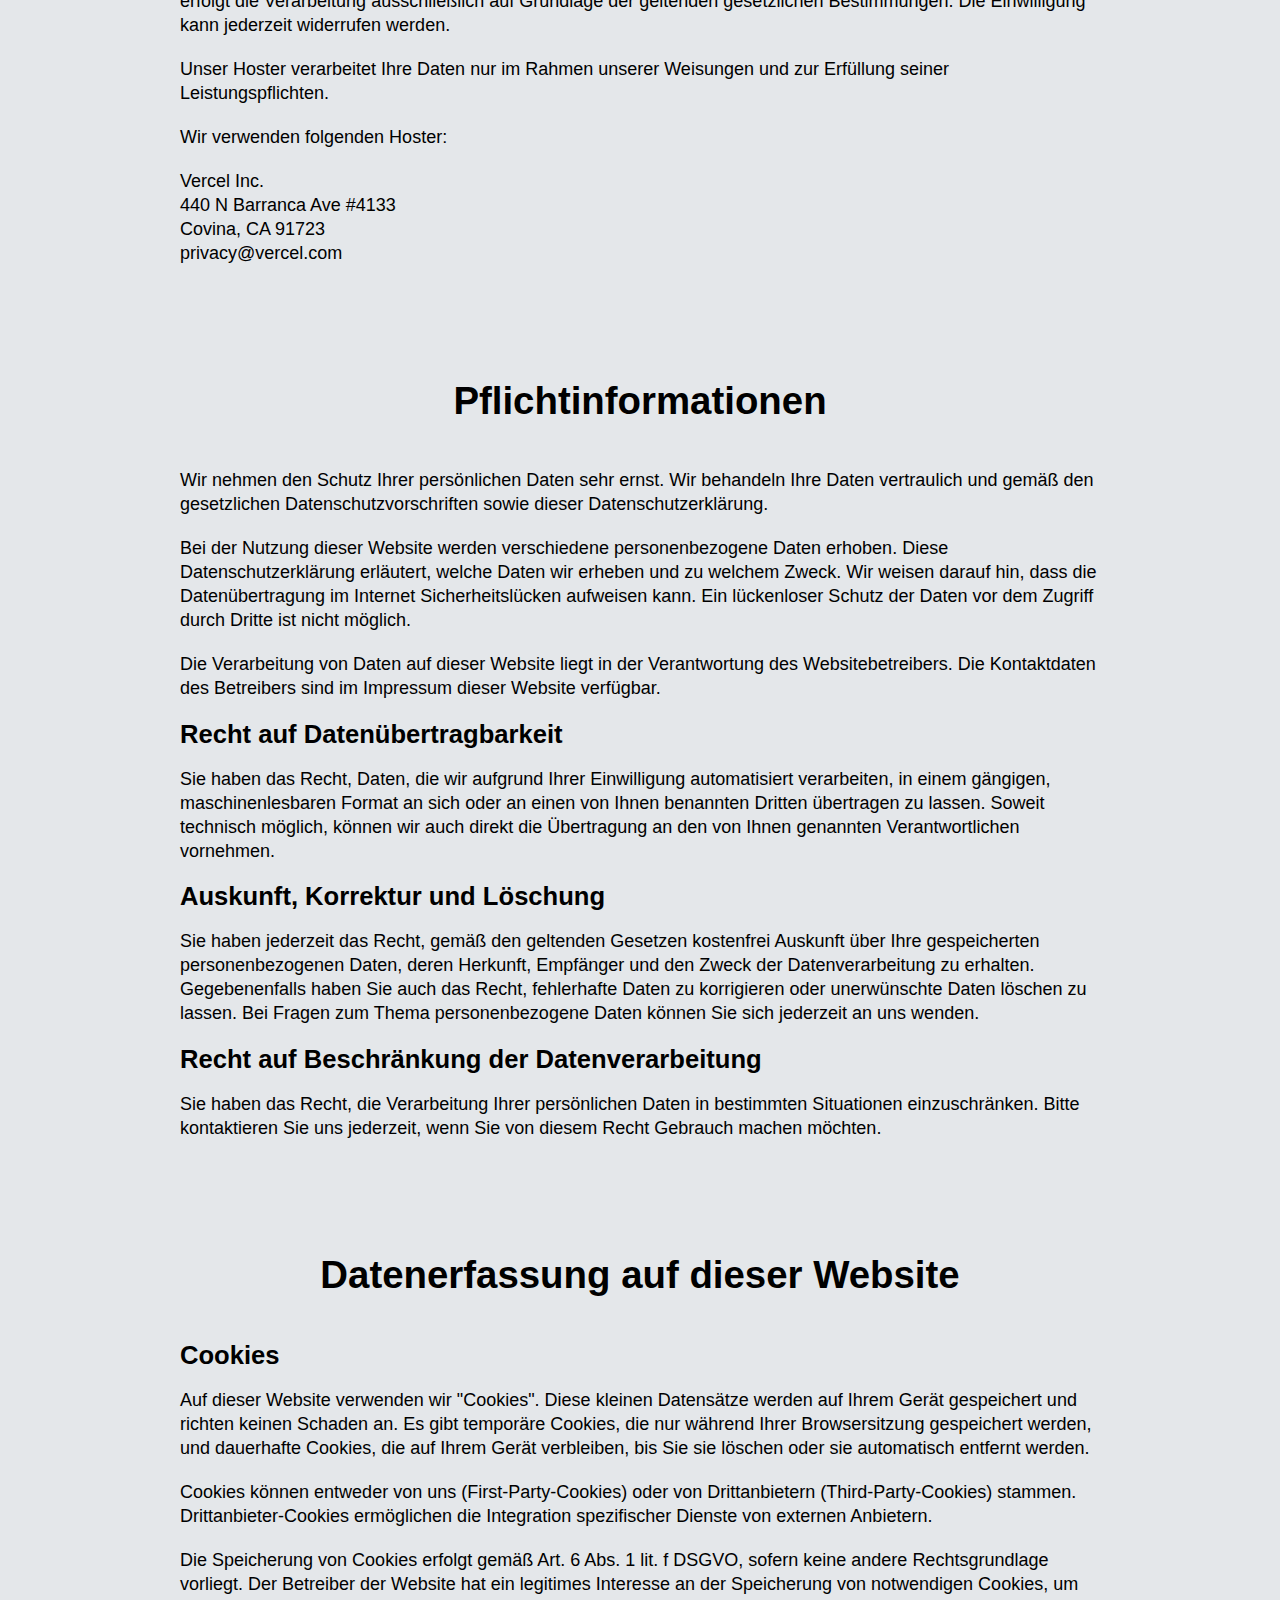
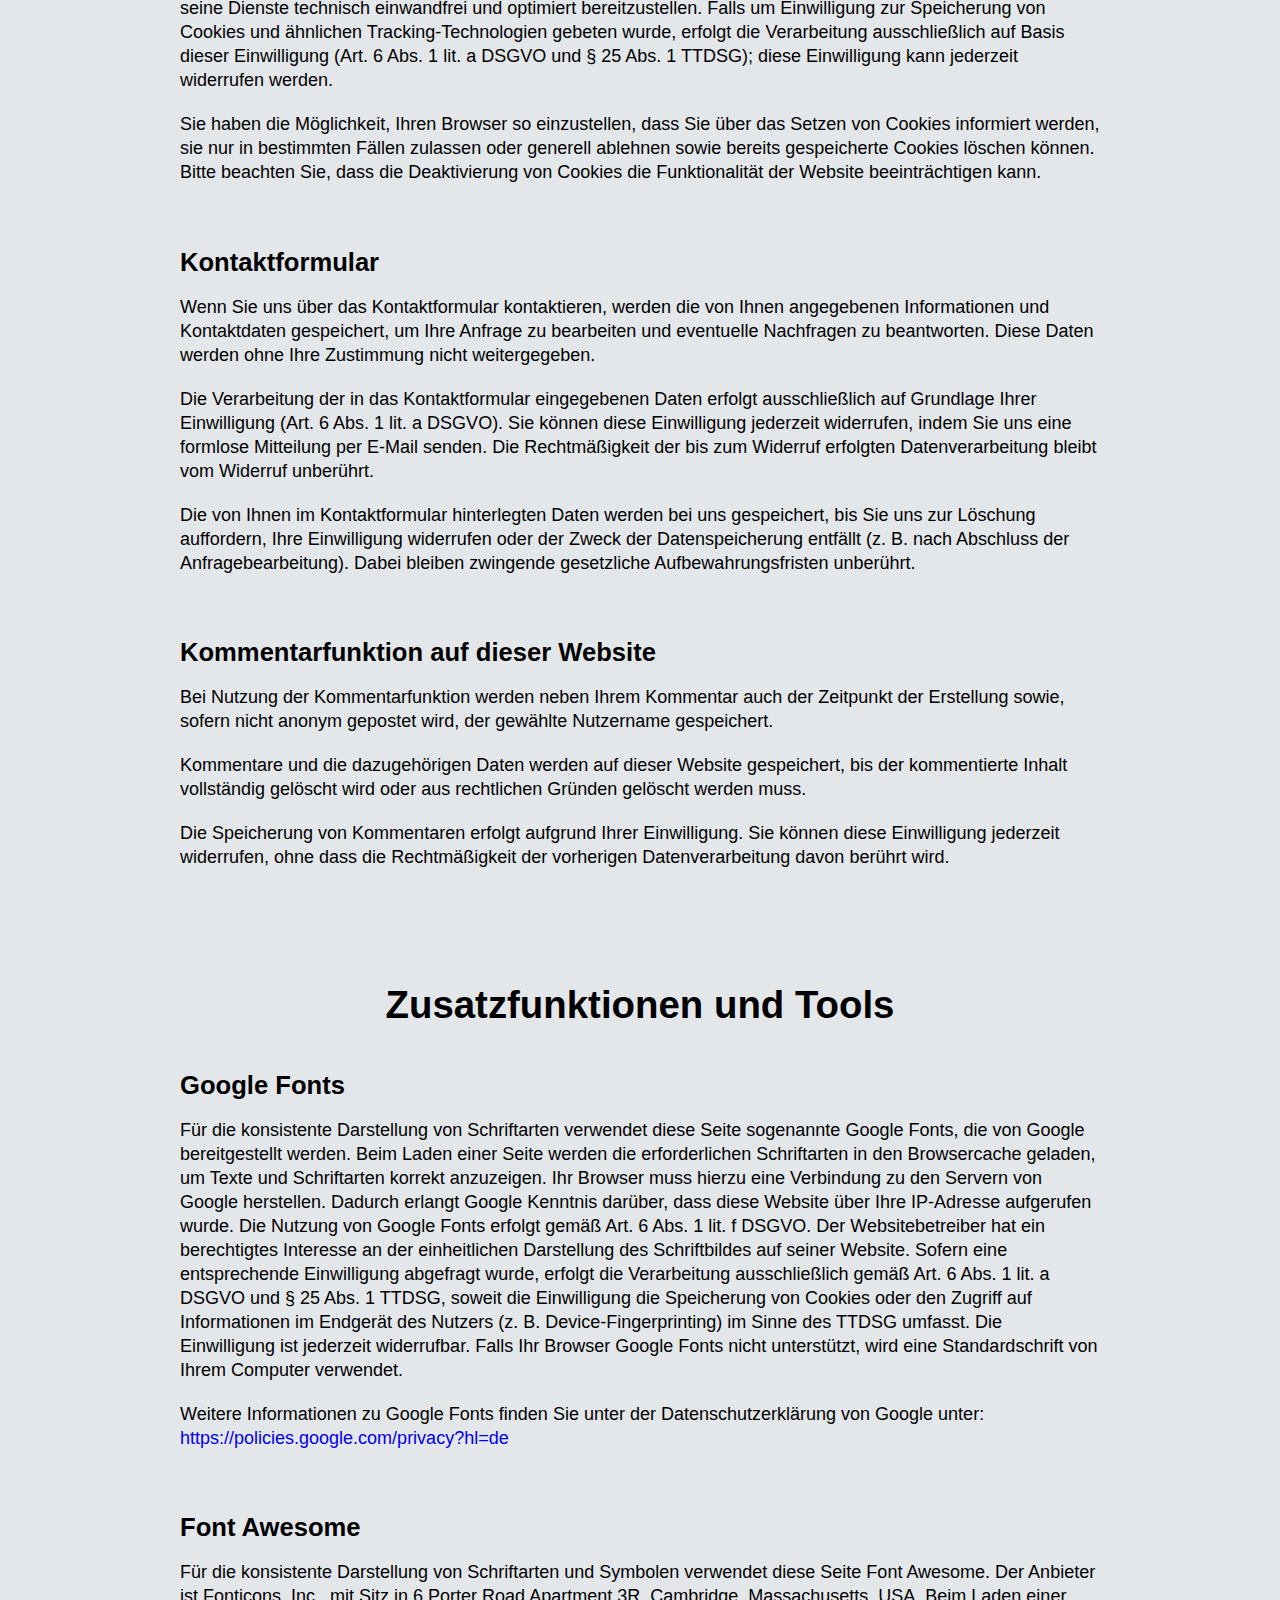
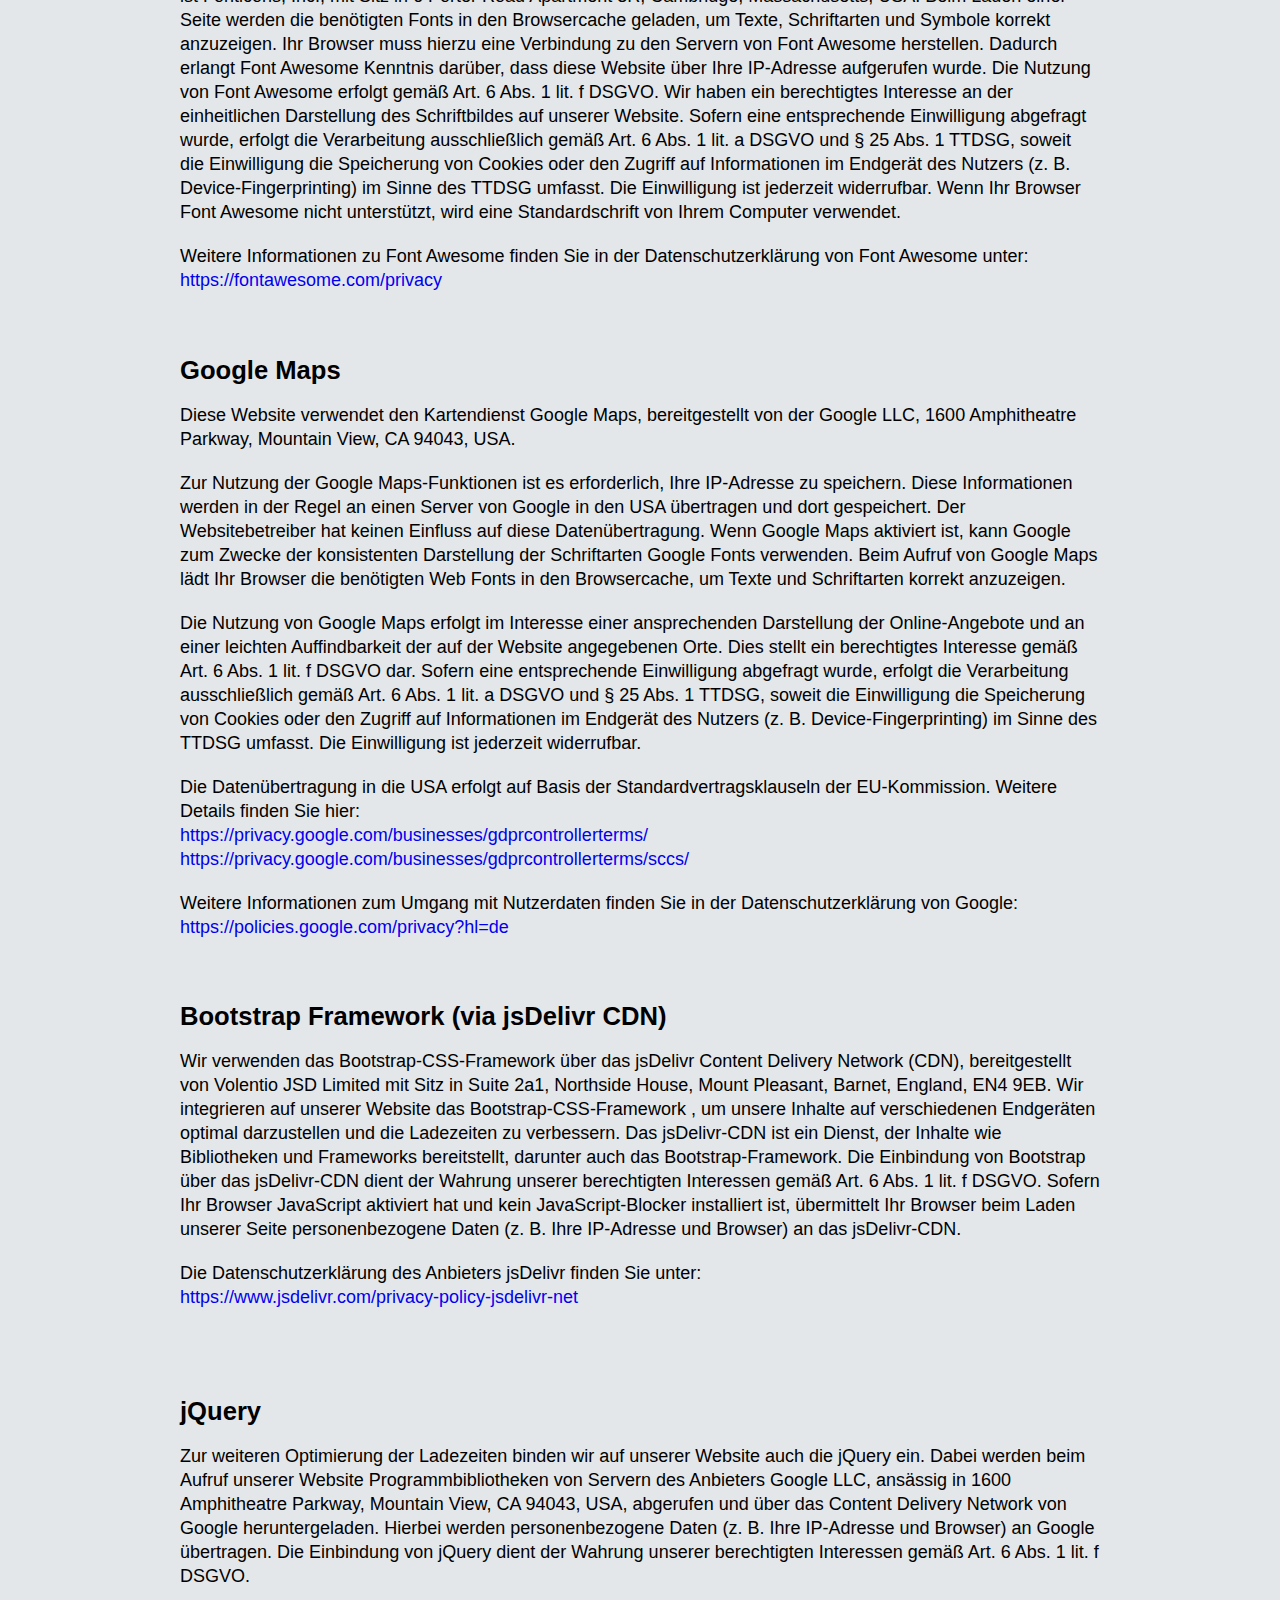
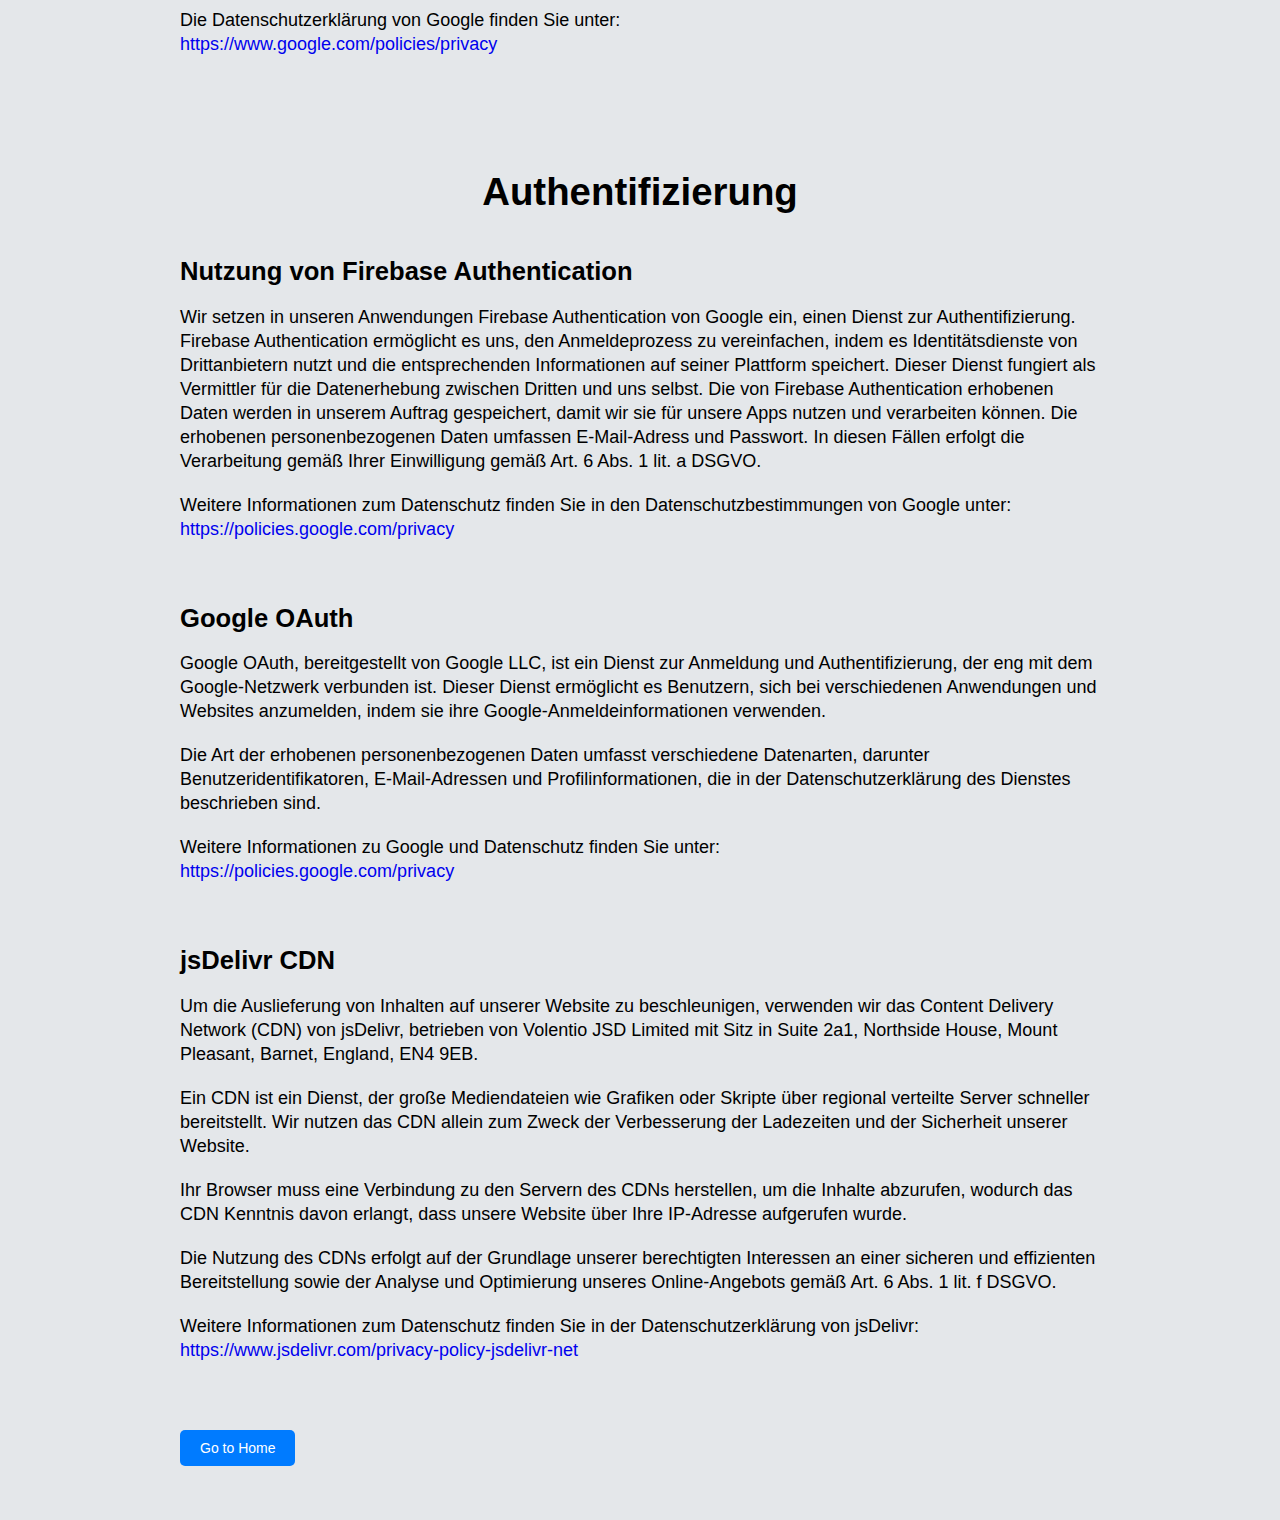
<file: app/privacy-policy.html>
<!DOCTYPE html>
<html lang="en">
<head>
    <meta name="robots" content="noindex, nofollow"/>
    <meta charset="UTF-8">
    <meta name="viewport" content="width=device-width, initial-scale=1.0">
    <title>Privacy Policy</title>
    <link rel="stylesheet" href="css/style.min.css">
</head>
<body class="terms-body">
    <div class="terms-container">
    
        <div id="terms-eng">
            <div class="terms-box">
                <div class="terms-box__button-wrapper">
                    <div class="terms-box__button">
                        <button><a href='#terms-de'>DE</a></button>
                    </div>
                    <div class="terms-box__button">
                        <button><a href='#terms-eng'>ENG</a></button>
                    </div>
                </div>
                <h1 class="terms-title">Privacy Policy</h1>
                <button><a href="index.html" class="home-button">Go to Home</a></button>
            </div>
        </div>
    
        <h2>General Information</h2>
        <p>The following information provides a brief overview of how your personal data is handled when you visit this
            website. Personal data refers to any data that can be used to personally identify you.
        </p><br>
    
        <h2>Data Collection on This Website</h2>
    
        <p>Data collection on this website is carried out by the website operator. The contact details of the operator are
            available in the Legal Notice of this website.
        </p>
    
        <p>Your data is either transmitted by you or automatically collected, or after your consent when visiting the
            website through our IT systems. This may include technical data such as your internet browser, operating system,
            or the time of page access. This data is collected automatically when visiting the website.
        </p>
    
        <p>Some of the data is collected to ensure the proper functioning of the website. Other data may be used to analyze
            your user behavior.
        </p>
    
        <p>You have the right to obtain free information about the origin, recipient, and purpose of your stored personal
            data at any time. You also have the right to request the correction or deletion of this data. If you have
            consented to the processing of your data, you can revoke this consent at any time. Under certain circumstances,
            you also have the right to request the restriction of the processing of your personal data, as well as the right
            to lodge a complaint with the competent supervisory authority.
        </p>
    
        <p>If you have any questions about data protection, you can contact us at any time.</p><br><br>
    
    
        <h1>Hosting</h1>
    
        <p>Our website is hosted on an external hosting service. The personal data collected on this website is stored on
            the servers of the host(s). This includes, among other things, IP addresses, contact requests, meta and
            communication data, contract data, contact details, names, website access, and other data generated by the use
            of a website.
        </p>
    
        <p>The external hosting is carried out for the purpose of providing our site securely, quickly, and efficiently by a
            professional provider. If consent has been obtained, processing is carried out exclusively on the basis of the
            applicable legal provisions. The consent can be revoked at any time.
        </p>
    
        <p>Our host processes your data only on our instructions and to fulfill its contractual obligations.</p>
    
        <p>We use the following host:</p>
    
        <p>Vercel Inc.<br>
            440 N Barranca Ave #4133<br>
            Covina, CA 91723<br>
            privacy@vercel.com
        </p><br><br>
    
    
        <h1>Mandatory Information</h1>
    
        <p>We take the protection of your personal data very seriously. We treat your data confidentially and in accordance
            with the statutory data protection regulations and this privacy policy.
        </p>
    
        <p>When using this website, various personal data is collected. This privacy policy explains what data we collect
            and for what purpose. We point out that data transmission over the Internet (e.g., when communicating by email)
            may have security vulnerabilities. Complete protection of data against access by third parties is not
            possible.
        </p>
    
        <p>The processing of data on this website is the responsibility of the website operator. The contact details of the
            operator are available in the Legal Notice of this website.
        </p>
    
        <h2>Right to Data Portability</h2>
    
        <p>You have the right to have data that we process automatically based on your consent transmitted to you or to a
            third party in a common, machine-readable format. If technically feasible, we can also arrange for the transfer
            directly to the responsible party you have named.
        </p>
    
        <h2>Information, Correction, and Deletion</h2>
    
        <p>You have the right to obtain information free of charge at any time about your stored personal data, its origin,
            recipient, and the purpose of data processing. You may also have the right to correct incorrect data or have
            unwanted data deleted. If you have any questions about personal data, you can contact us at any time.
        </p>
    
        <h2>Right to Restrict Processing</h2>
    
        <p>You have the right to restrict the processing of your personal data in certain situations. Please contact us at
            any time if you wish to exercise this right.
        </p><br><br>
    
    
        <h1>Data Collection on This Website</h1>
    
        <h2>Cookies</h2>
        <p>This website uses &quot;cookies&quot;. These small data records are stored on your device and do not cause any harm. There
            are temporary cookies that are only stored during your browsing session, and permanent cookies that remain on
            your device until you delete them or they are automatically removed.
        </p>
        <p>Cookies can originate from us (first-party cookies) or from third parties (third-party cookies). Third-party
            cookies enable the integration of specific services from external providers.
        </p>
        <p>The storage of cookies is carried out in accordance with Art. 6 para. 1 lit. f GDPR, unless there is another
            legal basis. The operator of the website has a legitimate interest in storing necessary cookies to provide its
            services technically flawless and optimized. If consent has been requested for the storage of cookies and
            similar tracking technologies, the processing is carried out exclusively on the basis of this consent (Art. 6
            para. 1 lit. a GDPR and § 25 para. 1 TTDSG); this consent can be revoked at any time.
        </p>
        <p>You have the option to configure your browser to inform you about the setting of cookies, to allow them only in
            certain cases, to reject them in general, and to delete already stored cookies. Please note that disabling
            cookies may affect the functionality of the website.
        </p><br>
    
        <h2>Contact Form</h2>
        <p>When you contact us via the contact form, the information and contact details you provide will be stored to
            process your request and respond to any follow-up inquiries. This data will not be disclosed without your
            consent.
        </p>
        <p>The processing of the data entered into the contact form is based exclusively on your consent (Art. 6 para. 1
            lit. a GDPR). You can revoke this consent at any time by sending us an informal message by email. The legality
            of the data processing operations carried out until the revocation remains unaffected by the revocation.
        </p>
        <p>The data you enter in the contact form will remain with us until you request deletion, revoke your consent, or
            the purpose for data storage no longer applies (e.g., after completion of request processing). Mandatory
            statutory provisions – especially retention periods – remain unaffected.
        </p><br>
    
        <h2>Comment Function on This Website</h2>
        <p>When using the comment function, the time of creation and, if not posted anonymously, the chosen username are
            stored in addition to your comment.
        </p>
        <p>Comments and the associated data are stored on this website until the commented content is completely deleted or
            must be deleted for legal reasons.
        </p>
        <p>The storage of comments is based on your consent. You can revoke this consent at any time without affecting the
            lawfulness of the previous data processing.
        </p><br><br>
    
    
        <h1>Additional Features and Tools</h1>
    
    
        <h2>Google Fonts</h2>
        <p>This website uses so-called Google Fonts provided by Google for the consistent display of fonts. When a page is
            loaded,
            the necessary fonts are loaded into the browser cache to correctly display texts and fonts. Your browser must
            establish
            a connection to Google&apos;s servers for this purpose. As a result, Google becomes aware that this website has been
            accessed
            via your IP address. The use of Google Fonts is in accordance with Art. 6 para. 1 lit. f GDPR. The website
            operator has
            a legitimate interest in the uniform presentation of the typeface on their website. If consent has been
            requested,
            the processing is carried out exclusively in accordance with Art. 6 para. 1 lit. a GDPR and § 25 para. 1 TTDSG,
            to the
            extent that the consent includes the storage of cookies or access to information on the user&apos;s terminal device
            (e.g., device
            fingerprinting) within the meaning of the TTDSG. Consent can be revoked at any time. If your browser does not
            support Google
            Fonts, a standard font will be used from your computer.
        </p>
        <p>Further information about Google Fonts can be found in Google&apos;s privacy policy at:
            <a href="https://policies.google.com/privacy?hl=en"
               target="_blank" rel="noopener noreferrer">https://policies.google.com/privacy?hl=en</a>
        </p><br>
    
        <h2>Font Awesome</h2>
        <p>This site uses Font Awesome for consistent font and icon display. The provider is Fonticons, Inc., located at 6
            Porter Road Apartment 3R, Cambridge, Massachusetts, USA. When loading a page, the necessary fonts are loaded
            into the browser cache to display text, fonts, and icons correctly. Your browser must establish a connection to
            Font Awesome&apos;s servers for this purpose. Font Awesome thus becomes aware that this website has been accessed via
            your IP address. The use of Font Awesome is in accordance with Art. 6 para. 1 lit. f GDPR. We have a legitimate
            interest in the consistent presentation of the typeface on our website. If appropriate consent has been
            obtained, processing is carried out exclusively in accordance with Art. 6 para. 1 lit. a GDPR and § 25 para. 1
            TTDSG, insofar as the consent includes the storage of cookies or access to information on the user&apos;s device
            (e.g., device fingerprinting) as defined in the TTDSG. Consent can be revoked at any time. If your browser does
            not support Font Awesome, a standard font will be used from your computer.
        </p>
        <p>For more information on Font Awesome, please see Font Awesome&apos;s Privacy Policy at:
            <a href="https://fontawesome.com/privacy" target="_blank" rel="noopener noreferrer">https://fontawesome.com/privacy</a>
        </p><br>
    
        <h2>Google Maps</h2>
        <p>This website uses the Google Maps mapping service provided by Google LLC, 1600 Amphitheatre Parkway, Mountain
            View, CA 94043, USA. To use the Google Maps features, it is necessary to store your IP address. This information
            is usually transmitted to a Google server in the USA and stored there. The website operator has no influence on
            this data transmission. When Google Maps is activated, Google may use Google Fonts for consistent font display.
            When Google Maps is accessed, your browser loads the required web fonts into the browser cache to display text
            and fonts correctly. The use of Google Maps is in the interest of an appealing presentation of our online offers
            and easy location of the places mentioned on the website. This represents a legitimate interest within the
            meaning of Art. 6 para. 1 lit. f GDPR. If appropriate consent has been obtained, processing is carried out
            exclusively in accordance with Art. 6 para. 1 lit. a GDPR and § 25 para. 1 TTDSG, insofar as the consent
            includes the storage of cookies or access to information on the user&apos;s device (e.g., device fingerprinting) as
            defined in the TTDSG. Consent can be revoked at any time. Data transfer to the USA is based on the Standard
            Contractual Clauses of the European Commission.
        </p>
        <p>For more details, please see:
            <a href="https://privacy.google.com/businesses/gdprcontrollerterms/" target="_blank" rel="noopener noreferrer">https://privacy.google.com/businesses/gdprcontrollerterms/
            </a>
            <a href="https://privacy.google.com/businesses/gdprcontrollerterms/sccs/" target="_blank"
               rel="noopener noreferrer">https://privacy.google.com/businesses/gdprcontrollerterms/sccs/
            </a>
        </p>
        <p>For more information on how Google handles user data, please see Google&apos;s Privacy Policy at:
            <a href="https://policies.google.com/privacy?hl=en" target="_blank" rel="noopener noreferrer">https://policies.google.com/privacy?hl=en</a>
        </p><br>
    
        <h2>Bootstrap Framework (via jsDelivr CDN)</h2>
        <p>We use the Bootstrap CSS framework via the jsDelivr Content Delivery Network (CDN), provided by Volentio JSD
            Limited, located at Suite 2a1, Northside House, Mount Pleasant, Barnet, England, EN4 9EB. We integrate the
            Bootstrap CSS framework on our website to optimize the display of our content on various devices and improve
            loading times. The jsDelivr CDN is a service that provides content such as libraries and frameworks, including
            the Bootstrap framework. The integration of Bootstrap via the jsDelivr CDN serves to protect our legitimate
            interests in accordance with Art. 6 para. 1 lit. f GDPR. If your browser has JavaScript enabled and no
            JavaScript blocker is installed, your browser transmits personal data (e.g., your IP address and browser) to the
            jsDelivr CDN when our page is loaded.
        </p>
        <p>The provider&apos;s privacy policy for jsDelivr can be found at:
            <a href="https://www.jsdelivr.com/privacy-policy-jsdelivr-net/" target="_blank" rel="noopener noreferrer">https://www.jsdelivr.com/privacy-policy-jsdelivr-net</a>
        </p><br><br>
    
        <h2>jQuery</h2>
        <p>To further optimize loading times, we also include jQuery on our website. When you visit our website, program
            libraries are retrieved and downloaded from servers of the provider Google LLC, located at 1600 Amphitheatre
            Parkway, Mountain View, CA 94043, USA, via the Google Content Delivery Network. Personal data (e.g., your IP
            address and browser) is transmitted to Google in the process. The integration of jQuery serves to protect our
            legitimate interests in accordance with Art. 6 para. 1 lit. f GDPR.
        </p>
        <p>For more information on how Google handles user data, please see Google&apos;s Privacy Policy at:
            <a href="https://www.google.com/policies/privacy" target="_blank" rel="noopener noreferrer">https://www.google.com/policies/privacy</a>
        </p><br><br>
    
    
        <h1>Authentication</h1>
    
        <h2>Use of Firebase Authentication</h2>
        <p>We use Firebase Authentication from Google in our applications, a service for authentication. Firebase
            Authentication allows us to simplify the login process by using third-party identity services and storing the
            corresponding information on its platform. This service acts as an intermediary for data collection between
            third parties and ourselves. The data collected by Firebase Authentication is stored on our behalf so that we
            can use and process it for our apps. The personal data collected includes email address and password. In these
            cases, processing is carried out in accordance with your consent pursuant to Art. 6 para. 1 lit. a GDPR.
        </p>
        <p>For more information on data protection, please refer to Google&apos;s Privacy Policy at:
            <a href="https://policies.google.com/privacy" target="_blank" rel="noopener noreferrer">https://policies.google.com/privacy</a>
        </p><br>
    
        <h2>Google OAuth</h2>
        <p>Google OAuth, provided by Google LLC, is a service for logging in and authenticating closely linked to the Google
            network. This service allows users to log in to various applications and websites using their Google login
            credentials. The types of personal data collected include various data types, including user identifiers, email
            addresses, and profile information, as described in the service&apos;s Privacy Policy.
        </p>
        <p>For more information about Google and privacy, please visit:
            <a href="https://policies.google.com/privacy" target="_blank" rel="noopener noreferrer">https://policies.google.com/privacy</a>
        </p><br>
    
        <h2>jsDelivr CDN</h2>
        <p>To speed up content delivery on our website, we use the Content Delivery Network (CDN) from jsDelivr, operated by
            Volentio JSD Limited, located at Suite 2a1, Northside House, Mount Pleasant, Barnet, England, EN4 9EB. A CDN is
            a service that delivers large media files such as graphics or scripts more quickly via regionally distributed
            servers. We use the CDN solely for the purpose of improving the loading times and security of our website. Your
            browser must establish a connection to the CDN&apos;s servers to retrieve the content, thereby allowing the CDN to
            become aware that our website has been accessed via your IP address. The use of the CDN is based on our
            legitimate interests in providing a secure and efficient delivery as well as analyzing and optimizing our online
            offering in accordance with Art. 6 para. 1 lit. f GDPR.
        </p>
        <p>For more information on data protection, please refer to the privacy policy of jsDelivr:
            <a href="https://www.jsdelivr.com/privacy-policy-jsdelivr-net" target="_blank" rel="noopener noreferrer">https://www.jsdelivr.com/privacy-policy-jsdelivr-net</a>
        </p>
        

        <br><br>

    
    
        <div id="terms-de">
            <div class="terms-box">
                <div class="terms-box__button-wrapper">
                    <div class="terms-box__button">
                        <button><a href='#terms-eng'>ENG</a></button>
                    </div>
                    <div class="terms-box__button">
                        <button><a href='#terms-de'>DE</a></button>
                    </div>
                </div>
                <h1 class="terms-title">Datenschutzerklärung</h1>
                <button><a href="index.html" class="home-button">Go to Home</a></button>
            </div>
        </div>

    
        <h2>Allgemeine Hinweise</h2>
        <p>Die nachfolgenden Informationen bieten eine kurze Übersicht darüber, wie mit Ihren persönlichen Daten umgegangen
            wird, wenn Sie diese Website besuchen. Persönliche Daten sind alle Daten, die dazu genutzt werden können, Sie
            persönlich zu identifizieren.
        </p><br>
    
    
        <h2>Datenerfassung auf dieser Website</h2>
    
        <p>Die Datenerfassung auf dieser Website erfolgt durch den Betreiber der Website.Die Kontaktdaten des Betreibers
            sind im Impressum dieser Website verfügbar.
        </p>
    
        <p>Ihre Daten werden entweder von Ihnen übermittelt oder automatisch erfasst, bzw. nach Ihrer Zustimmung beim Besuch
            der Website durch unsere IT-Systeme. Dies kann technische Daten wie Ihren Internetbrowser, Ihr Betriebssystem
            oder die Uhrzeit des Seitenaufrufs umfassen. Die Erfassung dieser Daten erfolgt automatisch beim Besuch der
            Website.
        </p>
    
        <p>Ein Teil der Daten wird erhoben, um die fehlerfreie Bereitstellung der Website zu gewährleisten. Andere Daten
            können zur Analyse Ihres Nutzerverhaltens verwendet werden.
        </p>
    
        <p>Sie haben jederzeit das Recht, unentgeltlich Auskunft über Herkunft, Empfänger und Zweck Ihrer gespeicherten
            personenbezogenen Daten zu erhalten. Sie haben auch das Recht, die Berichtigung oder Löschung dieser Daten zu
            verlangen. Wenn Sie der Verarbeitung Ihrer Daten zugestimmt haben, können Sie diese Zustimmung jederzeit
            widerrufen. Unter bestimmten Umständen haben Sie auch das Recht, die Einschränkung der Verarbeitung Ihrer
            personenbezogenen Daten zu verlangen, sowie das Recht, sich bei der zuständigen Aufsichtsbehörde zu
            beschweren.
        </p>
    
        <p>Bei Fragen zum Datenschutz können Sie sich jederzeit an uns wenden.</p><br><br>
    
    
        <h1>Hosting</h1>
    
        <p>Unsere Website befindet sich auf einem externen Hosting-Service. Die personenbezogenen Daten, die auf dieser
            Website erfasst werden, werden
            auf den Servern des Hosters / der Hoster gespeichert. Dabei handelt es sich unter anderem um IP-Adressen,
            Kontaktanfragen, Meta- und Kommunikationsdaten, Vertragsdaten, Kontaktdaten, Namen, Websitezugriffe und andere
            Daten, die durch die Nutzung einer Website generiert werden.
        </p>
        <p>Das externe Hosting erfolgt zum Zweck im Interesse einer sicheren, schnellen und effizienten Bereitstellung
            unseres Seiten durch einen professionellen Anbieter. Sofern eine entsprechende Einwilligung abgefragt wurde,
            erfolgt die Verarbeitung ausschließlich auf Grundlage der geltenden gesetzlichen Bestimmungen. Die Einwilligung
            kann jederzeit widerrufen werden.
        </p>
        <p>Unser Hoster verarbeitet Ihre Daten nur im Rahmen unserer Weisungen und zur Erfüllung seiner
            Leistungspflichten.
        </p>
        <p>Wir verwenden folgenden Hoster:</p>
        <p>Vercel Inc.<br>
            440 N Barranca Ave #4133<br>
            Covina, CA 91723<br>
            privacy@vercel.com
        </p><br><br>
    
    
        <h1>Pflichtinformationen</h1>
    
        <p>Wir nehmen den Schutz Ihrer persönlichen Daten sehr ernst. Wir behandeln Ihre Daten vertraulich und gemäß den
            gesetzlichen Datenschutzvorschriften sowie dieser Datenschutzerklärung.
        </p>
    
        <p>Bei der Nutzung dieser Website werden verschiedene personenbezogene Daten erhoben. Diese Datenschutzerklärung
            erläutert, welche Daten wir erheben und zu welchem Zweck. Wir weisen darauf hin, dass die Datenübertragung im
            Internet Sicherheitslücken aufweisen kann. Ein lückenloser Schutz der Daten vor dem Zugriff durch Dritte ist
            nicht möglich.
        </p>
        <p>Die Verarbeitung von Daten auf dieser Website liegt in der Verantwortung des Websitebetreibers.
            Die Kontaktdaten des Betreibers sind im Impressum dieser Website verfügbar.
        </p>
    
    
        <h2>Recht auf Datenübertragbarkeit</h2>
        <p>Sie haben das Recht, Daten, die wir aufgrund Ihrer Einwilligung automatisiert
            verarbeiten, in einem gängigen, maschinenlesbaren Format an sich oder an einen von Ihnen benannten Dritten
            übertragen zu lassen. Soweit technisch möglich, können wir auch direkt die Übertragung an den von Ihnen
            genannten Verantwortlichen vornehmen.
        </p>
    
    
        <h2>Auskunft, Korrektur und Löschung</h2>
        <p>Sie haben jederzeit das Recht, gemäß den geltenden Gesetzen kostenfrei Auskunft über Ihre gespeicherten
            personenbezogenen Daten, deren Herkunft, Empfänger und den Zweck der Datenverarbeitung zu erhalten.
            Gegebenenfalls haben Sie auch das Recht, fehlerhafte Daten zu korrigieren oder unerwünschte Daten löschen zu
            lassen. Bei Fragen zum Thema personenbezogene Daten können Sie sich jederzeit an uns wenden.
        </p>
    
    
        <h2>Recht auf Beschränkung der Datenverarbeitung</h2>
        <p>Sie haben das Recht, die Verarbeitung Ihrer persönlichen Daten in bestimmten Situationen einzuschränken. Bitte
            kontaktieren Sie uns jederzeit, wenn Sie von diesem Recht Gebrauch machen möchten.
        </p><br><br>
    
    
        <h1>Datenerfassung auf dieser Website</h1>
    
        <h2>Cookies</h2>
        <p>Auf dieser Website verwenden wir &quot;Cookies&quot;. Diese kleinen Datensätze werden auf Ihrem Gerät gespeichert und
            richten keinen Schaden an. Es gibt temporäre Cookies, die nur während Ihrer Browsersitzung gespeichert werden,
            und dauerhafte Cookies, die auf Ihrem Gerät verbleiben, bis Sie sie löschen oder sie automatisch entfernt
            werden.
        </p>
        <p>Cookies können entweder von uns (First-Party-Cookies) oder von Drittanbietern (Third-Party-Cookies) stammen.
            Drittanbieter-Cookies ermöglichen die Integration spezifischer Dienste von externen Anbietern.
        </p>
        <p>Die Speicherung von Cookies erfolgt gemäß Art. 6 Abs. 1 lit. f DSGVO, sofern keine
            andere Rechtsgrundlage vorliegt. Der Betreiber der Website hat ein legitimes Interesse an der Speicherung von
            notwendigen Cookies, um seine Dienste technisch einwandfrei und optimiert bereitzustellen. Falls um Einwilligung
            zur
            Speicherung von Cookies und ähnlichen Tracking-Technologien gebeten wurde, erfolgt die Verarbeitung
            ausschließlich
            auf Basis dieser Einwilligung (Art. 6 Abs. 1 lit. a DSGVO und § 25 Abs. 1 TTDSG); diese
            Einwilligung kann jederzeit widerrufen werden.
        </p>
        <p>Sie haben die Möglichkeit, Ihren Browser so einzustellen, dass Sie über das Setzen von Cookies informiert werden,
            sie nur in bestimmten Fällen zulassen oder generell ablehnen sowie bereits gespeicherte Cookies löschen können.
            Bitte beachten Sie, dass die Deaktivierung von Cookies die Funktionalität der Website beeinträchtigen kann.
        </p><br>
    
    
        <h2>Kontaktformular</h2>
        <p>Wenn Sie uns über das Kontaktformular kontaktieren, werden die von Ihnen angegebenen Informationen und
            Kontaktdaten gespeichert, um Ihre Anfrage zu bearbeiten und eventuelle Nachfragen zu beantworten. Diese Daten
            werden ohne Ihre Zustimmung nicht weitergegeben.
        </p>
    
        <p>Die Verarbeitung der in das Kontaktformular eingegebenen Daten erfolgt ausschließlich auf Grundlage Ihrer
            Einwilligung (Art. 6 Abs. 1 lit. a DSGVO). Sie können diese Einwilligung jederzeit widerrufen, indem Sie uns
            eine formlose Mitteilung per E-Mail senden. Die Rechtmäßigkeit der bis zum Widerruf erfolgten Datenverarbeitung
            bleibt vom Widerruf unberührt.
        </p>
    
        <p>Die von Ihnen im Kontaktformular hinterlegten Daten werden bei uns gespeichert, bis Sie uns zur Löschung
            auffordern, Ihre Einwilligung widerrufen oder der Zweck der Datenspeicherung entfällt (z. B. nach Abschluss der
            Anfragebearbeitung). Dabei bleiben zwingende gesetzliche Aufbewahrungsfristen unberührt.
        </p><br>
    
    
        <h2>Kommentarfunktion auf dieser Website</h2>
        <p>Bei Nutzung der Kommentarfunktion werden neben Ihrem Kommentar auch der Zeitpunkt der Erstellung sowie, sofern
            nicht anonym gepostet wird, der gewählte Nutzername gespeichert.
        </p>
        <p>Kommentare und die dazugehörigen Daten werden auf dieser Website gespeichert, bis der kommentierte Inhalt
            vollständig gelöscht wird oder aus rechtlichen Gründen gelöscht werden muss.
        </p>
        <p>Die Speicherung von Kommentaren erfolgt aufgrund Ihrer Einwilligung. Sie können diese Einwilligung jederzeit
            widerrufen, ohne dass die Rechtmäßigkeit der vorherigen Datenverarbeitung davon berührt wird.
        </p><br><br>
    
    
        <h1>Zusatzfunktionen und Tools</h1>
    
        <h2>Google Fonts</h2>
        <p>Für die konsistente Darstellung von Schriftarten verwendet diese Seite sogenannte Google Fonts, die von Google
            bereitgestellt werden. Beim Laden einer Seite werden die erforderlichen Schriftarten in den Browsercache
            geladen, um Texte und Schriftarten korrekt anzuzeigen. Ihr Browser muss hierzu eine Verbindung zu den Servern
            von Google herstellen. Dadurch erlangt Google Kenntnis darüber, dass diese Website über Ihre IP-Adresse
            aufgerufen wurde. Die Nutzung von Google Fonts erfolgt gemäß Art. 6 Abs. 1 lit. f DSGVO. Der Websitebetreiber
            hat ein berechtigtes Interesse an der einheitlichen Darstellung des Schriftbildes auf seiner Website. Sofern
            eine entsprechende Einwilligung abgefragt wurde, erfolgt die Verarbeitung ausschließlich gemäß Art. 6 Abs. 1
            lit. a DSGVO und § 25 Abs. 1 TTDSG, soweit die Einwilligung die Speicherung von Cookies oder den Zugriff auf
            Informationen im Endgerät des Nutzers (z. B. Device-Fingerprinting) im Sinne des TTDSG umfasst. Die Einwilligung
            ist jederzeit widerrufbar. Falls Ihr Browser Google Fonts nicht unterstützt, wird eine Standardschrift von Ihrem
            Computer verwendet.
        </p>
        <p>Weitere Informationen zu Google Fonts finden Sie unter der Datenschutzerklärung von Google unter:
            <a href="https://policies.google.com/privacy?hl=de"
               target="_blank" rel="noopener noreferrer">https://policies.google.com/privacy?hl=de</a>
        </p><br>
    
    
        <h2>Font Awesome</h2>
        <p>
            Für die konsistente Darstellung von Schriftarten und Symbolen verwendet diese Seite Font Awesome. Der Anbieter
            ist Fonticons, Inc., mit Sitz in 6 Porter Road Apartment 3R, Cambridge, Massachusetts, USA.
            Beim Laden einer Seite werden die benötigten Fonts in den Browsercache geladen, um Texte, Schriftarten und
            Symbole korrekt anzuzeigen. Ihr Browser muss hierzu eine Verbindung zu den Servern von Font Awesome herstellen.
            Dadurch erlangt Font Awesome Kenntnis darüber, dass diese Website über Ihre IP-Adresse aufgerufen wurde. Die
            Nutzung von Font Awesome erfolgt gemäß Art. 6 Abs. 1 lit. f DSGVO. Wir haben ein berechtigtes Interesse an der
            einheitlichen Darstellung des Schriftbildes auf unserer Website. Sofern eine entsprechende Einwilligung
            abgefragt wurde, erfolgt die Verarbeitung ausschließlich gemäß Art. 6 Abs. 1 lit. a DSGVO und § 25 Abs. 1 TTDSG,
            soweit die Einwilligung die Speicherung von Cookies oder den Zugriff auf Informationen im Endgerät des Nutzers
            (z. B. Device-Fingerprinting) im Sinne des TTDSG umfasst. Die Einwilligung ist jederzeit widerrufbar.
            Wenn Ihr Browser Font Awesome nicht unterstützt, wird eine Standardschrift von Ihrem Computer verwendet.
        </p>
        <p>Weitere Informationen zu Font Awesome finden Sie in der Datenschutzerklärung von Font Awesome unter:
            <a href="https://fontawesome.com/privacy" target="_blank" rel="noopener noreferrer">https://fontawesome.com/privacy</a>
        </p><br>
    
        <h2>Google Maps</h2>
        <p>Diese Website verwendet den Kartendienst Google Maps, bereitgestellt von der Google LLC, 1600 Amphitheatre
            Parkway,
            Mountain View, CA 94043, USA.
        </p>
        <p>Zur Nutzung der Google Maps-Funktionen ist es erforderlich, Ihre IP-Adresse zu speichern. Diese Informationen
            werden in der Regel an einen Server von Google in den USA übertragen und dort gespeichert. Der Websitebetreiber
            hat keinen Einfluss auf diese Datenübertragung. Wenn Google Maps aktiviert ist, kann Google zum Zwecke der
            konsistenten Darstellung der Schriftarten Google Fonts verwenden. Beim Aufruf von Google Maps lädt Ihr Browser
            die benötigten Web Fonts in den Browsercache, um Texte und Schriftarten korrekt anzuzeigen.</p>
        <p>Die Nutzung von Google Maps erfolgt im Interesse einer ansprechenden Darstellung der Online-Angebote und an einer
            leichten Auffindbarkeit der auf der Website angegebenen Orte. Dies stellt ein berechtigtes Interesse gemäß Art.
            6 Abs. 1 lit. f DSGVO dar. Sofern eine entsprechende Einwilligung abgefragt wurde, erfolgt die Verarbeitung
            ausschließlich gemäß Art. 6 Abs. 1 lit. a DSGVO und § 25 Abs. 1 TTDSG, soweit die Einwilligung die Speicherung
            von Cookies oder den Zugriff auf Informationen im Endgerät des Nutzers (z. B. Device-Fingerprinting) im Sinne
            des TTDSG umfasst. Die Einwilligung ist jederzeit widerrufbar.</p>
        <p>Die Datenübertragung in die USA erfolgt auf Basis der Standardvertragsklauseln der EU-Kommission. Weitere Details
            finden Sie hier:
            <a href="https://privacy.google.com/businesses/gdprcontrollerterms/" target="_blank" rel="noopener noreferrer">https://privacy.google.com/businesses/gdprcontrollerterms/
            </a>
            <a href="https://privacy.google.com/businesses/gdprcontrollerterms/sccs/" target="_blank"
               rel="noopener noreferrer">https://privacy.google.com/businesses/gdprcontrollerterms/sccs/
            </a>
        </p>
        <p>Weitere Informationen zum Umgang mit Nutzerdaten finden Sie in der Datenschutzerklärung von Google:
            <a href="https://policies.google.com/privacy?hl=de" target="_blank" rel="noopener noreferrer">https://policies.google.com/privacy?hl=de</a>
        </p><br>
    
    
        <h2>Bootstrap Framework (via jsDelivr CDN)</h2>
    
        <p>Wir verwenden das Bootstrap-CSS-Framework über das jsDelivr Content Delivery Network (CDN), bereitgestellt von
            Volentio JSD Limited mit Sitz in Suite 2a1,
            Northside House, Mount Pleasant, Barnet, England, EN4 9EB. Wir integrieren auf unserer Website das
            Bootstrap-CSS-Framework , um unsere Inhalte auf verschiedenen
            Endgeräten optimal darzustellen und die Ladezeiten zu verbessern. Das jsDelivr-CDN ist ein Dienst,
            der Inhalte wie Bibliotheken und Frameworks bereitstellt, darunter auch das Bootstrap-Framework. Die Einbindung
            von
            Bootstrap über das jsDelivr-CDN dient der Wahrung unserer berechtigten Interessen
            gemäß Art. 6 Abs. 1 lit. f DSGVO. Sofern Ihr Browser JavaScript aktiviert hat und kein JavaScript-Blocker
            installiert ist, übermittelt Ihr Browser beim Laden unserer Seite personenbezogene
            Daten (z. B. Ihre IP-Adresse und Browser) an das jsDelivr-CDN.
        </p>
    
        <p>Die Datenschutzerklärung des Anbieters jsDelivr finden Sie unter:
            <a href="https://www.jsdelivr.com/privacy-policy-jsdelivr-net/" target="_blank" rel="noopener noreferrer">https://www.jsdelivr.com/privacy-policy-jsdelivr-net</a>
        </p><br><br>
    
    
        <h2>jQuery</h2>
        <p>Zur weiteren Optimierung der Ladezeiten binden wir auf unserer Website auch die jQuery ein. Dabei werden beim
            Aufruf unserer Website Programmbibliotheken von Servern des
            Anbieters Google LLC, ansässig in 1600 Amphitheatre Parkway, Mountain View, CA 94043, USA, abgerufen und über
            das Content Delivery Network von Google heruntergeladen. Hierbei werden personenbezogene Daten (z. B. Ihre
            IP-Adresse und Browser) an Google übertragen. Die Einbindung von jQuery dient der Wahrung unserer berechtigten
            Interessen gemäß Art. 6 Abs. 1 lit. f DSGVO.
        </p>
    
        <p>Die Datenschutzerklärung von Google finden Sie unter:
            <a href="https://www.google.com/policies/privacy" target="_blank" rel="noopener noreferrer">https://www.google.com/policies/privacy</a>
        </p><br><br>
    
    
        <h1>Authentifizierung</h1>
    
        <h2>Nutzung von Firebase Authentication</h2>
        <p>Wir setzen in unseren Anwendungen Firebase Authentication von Google ein, einen Dienst zur Authentifizierung.
            Firebase Authentication ermöglicht es uns, den Anmeldeprozess zu vereinfachen, indem es Identitätsdienste von
            Drittanbietern nutzt und die entsprechenden Informationen auf seiner Plattform speichert. Dieser Dienst fungiert
            als Vermittler für die Datenerhebung zwischen Dritten und uns selbst. Die von Firebase Authentication erhobenen
            Daten werden in unserem Auftrag gespeichert, damit wir sie für unsere Apps nutzen und verarbeiten können.
            Die erhobenen personenbezogenen Daten umfassen E-Mail-Adress und Passwort. In diesen Fällen erfolgt die
            Verarbeitung gemäß
            Ihrer Einwilligung gemäß Art. 6 Abs. 1 lit. a DSGVO.
        </p>
        <p>Weitere Informationen zum Datenschutz finden Sie in den Datenschutzbestimmungen von Google unter:
            <a href="https://policies.google.com/privacy" target="_blank" rel="noopener noreferrer">https://policies.google.com/privacy</a>
        </p><br>
    
    
        <h2>Google OAuth</h2>
        <p>Google OAuth, bereitgestellt von Google LLC, ist ein Dienst zur Anmeldung und Authentifizierung, der eng mit dem
            Google-Netzwerk verbunden ist. Dieser Dienst ermöglicht es Benutzern, sich bei verschiedenen Anwendungen und
            Websites anzumelden, indem sie ihre Google-Anmeldeinformationen verwenden.
        </p>
        <p>Die Art der erhobenen personenbezogenen Daten umfasst verschiedene Datenarten, darunter Benutzeridentifikatoren,
            E-Mail-Adressen und Profilinformationen, die in der Datenschutzerklärung des Dienstes beschrieben sind.
        </p>
        <p>Weitere Informationen zu Google und Datenschutz finden Sie unter:
            <a href="https://policies.google.com/privacy" target="_blank" rel="noopener noreferrer">https://policies.google.com/privacy</a>
        </p><br>
    
    
        <h2>jsDelivr CDN</h2>
        <p>Um die Auslieferung von Inhalten auf unserer Website zu beschleunigen, verwenden wir das Content Delivery Network
            (CDN) von jsDelivr, betrieben von Volentio JSD Limited mit Sitz in Suite 2a1, Northside House, Mount Pleasant,
            Barnet, England, EN4 9EB.
        </p>
        <p>Ein CDN ist ein Dienst, der große Mediendateien wie Grafiken oder Skripte über regional verteilte Server
            schneller bereitstellt. Wir nutzen das CDN allein zum Zweck der Verbesserung der Ladezeiten und der Sicherheit
            unserer Website.
        </p>
        <p>Ihr Browser muss eine Verbindung zu den Servern des CDNs herstellen, um die Inhalte abzurufen, wodurch das CDN
            Kenntnis davon erlangt, dass unsere Website über Ihre IP-Adresse aufgerufen wurde.
        </p>
        <p>Die Nutzung des CDNs erfolgt auf der Grundlage unserer berechtigten Interessen an einer sicheren und effizienten
            Bereitstellung sowie der Analyse und Optimierung unseres Online-Angebots gemäß Art. 6 Abs. 1 lit. f DSGVO.
        </p>
        <p>Weitere Informationen zum Datenschutz finden Sie in der Datenschutzerklärung von jsDelivr:
            <a href="https://www.jsdelivr.com/privacy-policy-jsdelivr-net" target="_blank" rel="noopener noreferrer">https://www.jsdelivr.com/privacy-policy-jsdelivr-net</a>
        </p>
        
        <br><br>
    
        <button><a href="index.html" class="home-button">Go to Home</a></button>

        <br><br>
        
    </div>
    </body>
</html>
</file>
<file: app/css/style.min.css>
/*! normalize.css v8.0.1 | MIT License | github.com/necolas/normalize.css */html{line-height:1.15;-webkit-text-size-adjust:100%}body{margin:0}main{display:block}h1{font-size:2em;margin:0.67em 0}hr{-webkit-box-sizing:content-box;box-sizing:content-box;height:0;overflow:visible}pre{font-family:monospace, monospace;font-size:1em}a{background-color:transparent}abbr[title]{border-bottom:none;text-decoration:underline;-webkit-text-decoration:underline dotted;text-decoration:underline dotted}b,strong{font-weight:bolder}code,kbd,samp{font-family:monospace, monospace;font-size:1em}small{font-size:80%}sub,sup{font-size:75%;line-height:0;position:relative;vertical-align:baseline}sub{bottom:-0.25em}sup{top:-0.5em}img{border-style:none}button,input,optgroup,select,textarea{font-family:inherit;font-size:100%;line-height:1.15;margin:0}button,input{overflow:visible}button,select{text-transform:none}button,[type="button"],[type="reset"],[type="submit"]{-webkit-appearance:button}button::-moz-focus-inner,[type="button"]::-moz-focus-inner,[type="reset"]::-moz-focus-inner,[type="submit"]::-moz-focus-inner{border-style:none;padding:0}button:-moz-focusring,[type="button"]:-moz-focusring,[type="reset"]:-moz-focusring,[type="submit"]:-moz-focusring{outline:1px dotted ButtonText}fieldset{padding:0.35em 0.75em 0.625em}legend{-webkit-box-sizing:border-box;box-sizing:border-box;color:inherit;display:table;max-width:100%;padding:0;white-space:normal}progress{vertical-align:baseline}textarea{overflow:auto}[type="checkbox"],[type="radio"]{-webkit-box-sizing:border-box;box-sizing:border-box;padding:0}[type="number"]::-webkit-inner-spin-button,[type="number"]::-webkit-outer-spin-button{height:auto}[type="search"]{-webkit-appearance:textfield;outline-offset:-2px}[type="search"]::-webkit-search-decoration{-webkit-appearance:none}::-webkit-file-upload-button{-webkit-appearance:button;font:inherit}details{display:block}summary{display:list-item}template{display:none}[hidden]{display:none}.slick-slider{position:relative;display:block;-webkit-box-sizing:border-box;box-sizing:border-box;-webkit-user-select:none;-moz-user-select:none;-ms-user-select:none;user-select:none;-webkit-touch-callout:none;-khtml-user-select:none;-ms-touch-action:pan-y;touch-action:pan-y;-webkit-tap-highlight-color:transparent}.slick-list{position:relative;display:block;overflow:hidden;margin:0;padding:0}.slick-list:focus{outline:none}.slick-list.dragging{cursor:pointer;cursor:hand}.slick-slider .slick-track,.slick-slider .slick-list{-webkit-transform:translate3d(0, 0, 0);-ms-transform:translate3d(0, 0, 0);transform:translate3d(0, 0, 0)}.slick-track{position:relative;top:0;left:0;display:block;margin-left:auto;margin-right:auto}.slick-track:before,.slick-track:after{display:table;content:''}.slick-track:after{clear:both}.slick-loading .slick-track{visibility:hidden}.slick-slide{display:none;float:left;height:100%;min-height:1px}[dir='rtl'] .slick-slide{float:right}.slick-slide img{display:block}.slick-slide.slick-loading img{display:none}.slick-slide.dragging img{pointer-events:none}.slick-initialized .slick-slide{display:block}.slick-loading .slick-slide{visibility:hidden}.slick-vertical .slick-slide{display:block;height:auto;border:1px solid transparent}.slick-arrow.slick-hidden{display:none}.mfp-bg{top:0;left:0;width:100%;height:100%;z-index:1042;overflow:hidden;position:fixed;background:#0b0b0b;opacity:0.8}.mfp-wrap{top:0;left:0;width:100%;height:100%;z-index:1043;position:fixed;outline:none !important;-webkit-backface-visibility:hidden}.mfp-container{text-align:center;position:absolute;width:100%;height:100%;left:0;top:0;padding:0 8px;-webkit-box-sizing:border-box;box-sizing:border-box}.mfp-container:before{content:'';display:inline-block;height:100%;vertical-align:middle}.mfp-align-top .mfp-container:before{display:none}.mfp-content{position:relative;display:inline-block;vertical-align:middle;margin:0 auto;text-align:left;z-index:1045}.mfp-inline-holder .mfp-content,.mfp-ajax-holder .mfp-content{width:100%;cursor:auto}.mfp-ajax-cur{cursor:progress}.mfp-zoom-out-cur,.mfp-zoom-out-cur .mfp-image-holder .mfp-close{cursor:-webkit-zoom-out;cursor:zoom-out}.mfp-zoom{cursor:pointer;cursor:-webkit-zoom-in;cursor:zoom-in}.mfp-auto-cursor .mfp-content{cursor:auto}.mfp-close,.mfp-arrow,.mfp-preloader,.mfp-counter{-webkit-user-select:none;-moz-user-select:none;-ms-user-select:none;user-select:none}.mfp-loading.mfp-figure{display:none}.mfp-hide{display:none !important}.mfp-preloader{color:#CCC;position:absolute;top:50%;width:auto;text-align:center;margin-top:-0.8em;left:8px;right:8px;z-index:1044}.mfp-preloader a{color:#CCC}.mfp-preloader a:hover{color:#FFF}.mfp-s-ready .mfp-preloader{display:none}.mfp-s-error .mfp-content{display:none}button.mfp-close,button.mfp-arrow{overflow:visible;cursor:pointer;background:transparent;border:0;-webkit-appearance:none;display:block;outline:none;padding:0;z-index:1046;-webkit-box-shadow:none;box-shadow:none;-ms-touch-action:manipulation;touch-action:manipulation}button::-moz-focus-inner{padding:0;border:0}.mfp-close{width:44px;height:44px;line-height:44px;position:absolute;right:0;top:0;text-decoration:none;text-align:center;opacity:0.65;padding:0 0 18px 10px;color:#FFF;font-style:normal;font-size:28px;font-family:Arial, Baskerville, monospace}.mfp-close:hover,.mfp-close:focus{opacity:1}.mfp-close:active{top:1px}.mfp-close-btn-in .mfp-close{color:#333}.mfp-image-holder .mfp-close,.mfp-iframe-holder .mfp-close{color:#FFF;right:-6px;text-align:right;padding-right:6px;width:100%}.mfp-counter{position:absolute;top:0;right:0;color:#CCC;font-size:12px;line-height:18px;white-space:nowrap}.mfp-arrow{position:absolute;opacity:0.65;margin:0;top:50%;margin-top:-55px;padding:0;width:90px;height:110px;-webkit-tap-highlight-color:transparent}.mfp-arrow:active{margin-top:-54px}.mfp-arrow:hover,.mfp-arrow:focus{opacity:1}.mfp-arrow:before,.mfp-arrow:after{content:'';display:block;width:0;height:0;position:absolute;left:0;top:0;margin-top:35px;margin-left:35px;border:medium inset transparent}.mfp-arrow:after{border-top-width:13px;border-bottom-width:13px;top:8px}.mfp-arrow:before{border-top-width:21px;border-bottom-width:21px;opacity:0.7}.mfp-arrow-left{left:0}.mfp-arrow-left:after{border-right:17px solid #FFF;margin-left:31px}.mfp-arrow-left:before{margin-left:25px;border-right:27px solid #3F3F3F}.mfp-arrow-right{right:0}.mfp-arrow-right:after{border-left:17px solid #FFF;margin-left:39px}.mfp-arrow-right:before{border-left:27px solid #3F3F3F}.mfp-iframe-holder{padding-top:40px;padding-bottom:40px}.mfp-iframe-holder .mfp-content{line-height:0;width:100%;max-width:900px}.mfp-iframe-holder .mfp-close{top:-40px}.mfp-iframe-scaler{width:100%;height:0;overflow:hidden;padding-top:56.25%}.mfp-iframe-scaler iframe{position:absolute;display:block;top:0;left:0;width:100%;height:100%;-webkit-box-shadow:0 0 8px rgba(0,0,0,0.6);box-shadow:0 0 8px rgba(0,0,0,0.6);background:#000}img.mfp-img{width:auto;max-width:100%;height:auto;display:block;line-height:0;-webkit-box-sizing:border-box;box-sizing:border-box;padding:40px 0 40px;margin:0 auto}.mfp-figure{line-height:0}.mfp-figure:after{content:'';position:absolute;left:0;top:40px;bottom:40px;display:block;right:0;width:auto;height:auto;z-index:-1;-webkit-box-shadow:0 0 8px rgba(0,0,0,0.6);box-shadow:0 0 8px rgba(0,0,0,0.6);background:#444}.mfp-figure small{color:#BDBDBD;display:block;font-size:12px;line-height:14px}.mfp-figure figure{margin:0}.mfp-bottom-bar{margin-top:-36px;position:absolute;top:100%;left:0;width:100%;cursor:auto}.mfp-title{text-align:left;line-height:18px;color:#F3F3F3;word-wrap:break-word;padding-right:36px}.mfp-image-holder .mfp-content{max-width:100%}.mfp-gallery .mfp-image-holder .mfp-figure{cursor:pointer}@media screen and (max-width: 800px) and (orientation: landscape), screen and (max-height: 300px){.mfp-img-mobile .mfp-image-holder{padding-left:0;padding-right:0}.mfp-img-mobile img.mfp-img{padding:0}.mfp-img-mobile .mfp-figure:after{top:0;bottom:0}.mfp-img-mobile .mfp-figure small{display:inline;margin-left:5px}.mfp-img-mobile .mfp-bottom-bar{background:rgba(0,0,0,0.6);bottom:0;margin:0;top:auto;padding:3px 5px;position:fixed;-webkit-box-sizing:border-box;box-sizing:border-box}.mfp-img-mobile .mfp-bottom-bar:empty{padding:0}.mfp-img-mobile .mfp-counter{right:5px;top:3px}.mfp-img-mobile .mfp-close{top:0;right:0;width:35px;height:35px;line-height:35px;background:rgba(0,0,0,0.6);position:fixed;text-align:center;padding:0}}@media all and (max-width: 900px){.mfp-arrow{-webkit-transform:scale(0.75);-ms-transform:scale(0.75);transform:scale(0.75)}.mfp-arrow-left{-webkit-transform-origin:0;-ms-transform-origin:0;transform-origin:0}.mfp-arrow-right{-webkit-transform-origin:100%;-ms-transform-origin:100%;transform-origin:100%}.mfp-container{padding-left:6px;padding-right:6px}}@font-face{font-family:'MyWebFont';src:url("../fonts/OpenSansCondensed-Light.eot");src:url("../fonts/WebFont.eot?iefix") format("eot"),url("../fonts/OpenSansCondensed-Light.woff") format("woff"),url("../fonts/OpenSansCondensed-Light.woff2") format("woff2"),url("../fonts/OpenSans-CondLight.ttf") format("truetype"),url("../fonts/WebFont.svg#webfont") format("svg");font-weight:300;font-style:normal}*{-webkit-box-sizing:border-box;box-sizing:border-box}a{text-decoration:none;display:inline-block}h1{color:black}ul,li{list-style:none;margin:0;padding:0}.container{max-width:1080px;margin:0 auto;padding:0 10px}body{width:100%;font-family:'PT Sans', sans-serif;font-weight:400;font-size:14px;line-height:22px;color:#fff}.header__top{background-color:#dcdcdc;position:relative;z-index:10;min-height:230px;padding-top:50px}.header__inner{display:-webkit-box;display:-ms-flexbox;display:flex;-webkit-box-pack:justify;-ms-flex-pack:justify;justify-content:space-between;color:#F374AE}.header__logo{margin-top:10px}.header__logo a{position:relative}.header__logo a:after{content:"We are the best";position:absolute;font-size:16px;color:#F374AE;font-weight:500}.logo-about{text-align:center}.company__name{display:-webkit-box;display:-ms-flexbox;display:flex;position:relative;-webkit-box-align:center;-ms-flex-align:center;align-items:center;font-size:80px;line-height:76px;text-align:center;word-wrap:break-word;padding:0 0 0 40px}.header__phone{margin-top:5px;font-family:'MyWebFont';color:#8e8e8e;font-size:40px;line-height:46px;font-weight:400}.header__feedback{margin-top:5px;float:right;font-family:'PT Sans', Arial, Helvetica, sans-serif;font-weight:bold;font-size:24px;line-height:28px;color:#777777}.header__feedback::after{content:" ";border-bottom:2px dashed #777777;position:relative;margin-top:-2px;width:100%;display:block}.header__feedback:hover{color:#444444;-webkit-transition:all 0.4s ease;-o-transition:all 0.4s ease;transition:all 0.4s ease}.header__feedback:hover::after{border-bottom:2px dashed #444444;-webkit-transition:all 0.4s ease;-o-transition:all 0.4s ease;transition:all 0.4s ease}.menu{min-width:100%;background-color:#777777;position:relative;z-index:10}.header__menu{display:block;display:-webkit-box;display:-ms-flexbox;display:flex;-webkit-box-pack:center;-ms-flex-pack:center;justify-content:center;-ms-flex-wrap:wrap;flex-wrap:wrap;min-height:80px;position:relative;padding:20px 0}.header__menu ul{display:-webkit-box;display:-ms-flexbox;display:flex;-webkit-box-pack:center;-ms-flex-pack:center;justify-content:center;-ms-flex-wrap:wrap;flex-wrap:wrap}.header__menu li{font-size:30px;display:inline-block;text-align:center;padding:5px 0}.header__menu span{padding:10px 0}.symbol{margin:0 10px;font-size:30px}.header__menu li a{color:#fff;padding:3px 0}.header__menu li a::after{content:" ";border-bottom:1px solid transparent;position:relative;margin-top:2px;width:100%;display:block;-webkit-transition:all 0.2s ease;-o-transition:all 0.2s ease;transition:all 0.2s ease}.header__menu li a:hover::after{border-bottom:2px solid #fff}.header__btn-menu{display:none;cursor:pointer;background-color:#F374AE;padding:4px 11px;border-radius:3px}.burger{width:20px;height:3px;background-color:#fff;margin:4px 0}.slider__wrapper{background-repeat:no-repeat;background-position:center;background-size:cover;max-height:400px;height:100%;margin:0 auto;max-width:100%}.slider{background-color:black}.slider__item img{width:100%;height:auto}.slick-slide{opacity:0.4;margin:8px 5px 3px}.slick-center{opacity:1}.slider__arrows{position:absolute;top:41%;cursor:pointer;z-index:4;width:25px;height:45px}.slider__arrows-left{left:20px}.slider__arrows-right{right:20px}.submenu{margin-top:10px;background-color:#ffffff;padding:20px 0 0 40px}.submenu li{display:inline-block}.submenu li a{color:#444444;font-size:16px;line-height:18px}.oblique-symbol{color:#444444}.content{background-image:url(../img/bricks.png);background-repeat:no-repeat;background-size:cover;background-color:rgba(0,0,0,0.856);padding:50px 0 100px 0}.content__inner{position:relative;display:-webkit-box;display:-ms-flexbox;display:flex;-webkit-box-pack:justify;-ms-flex-pack:justify;justify-content:space-between;padding-top:30px;background-color:#ffffff;padding-bottom:40px}.leftblock{display:-webkit-box;display:-ms-flexbox;display:flex;-webkit-box-pack:start;-ms-flex-pack:start;justify-content:start;width:280px;height:100%;top:25px;padding-right:15px;background-color:#ffffff;padding-left:40px}.leftblock__items .dropdown{display:-webkit-box;display:-ms-flexbox;display:flex;-ms-flex-wrap:wrap;flex-wrap:wrap}.leftblock__text{width:100%}button.dropbtn{padding-left:0;background-color:transparent;color:#444444;padding-bottom:10px;font-size:18px;font-weight:400;border:none;cursor:pointer;text-align:left;white-space:nowrap}.dropdown{position:relative;display:inline-block}.dropdown-content{display:none;position:relative;width:190px;width:100%;margin-top:-10px}.dropdown-content a{position:relative;color:#767676;padding:1px 0;font-size:14px;font-weight:400;text-decoration:none;display:block;padding-left:21px;max-height:100rem}.dropdown-content a:before{content:".";position:absolute;font-size:30px;left:11px;top:-6px}.dropdown-content a:hover{text-decoration:underline;color:#010101;-webkit-transition:all 0.4s ease;-o-transition:all 0.4s ease;transition:all 0.4s ease}.dropdown-content:hover{display:block}.dropbtn.active{text-decoration:underline}.dropbtn::after{content:" ";border-bottom:1px solid transparent;position:relative;margin-top:-3px;width:100%;display:block;-webkit-transition:all 0.3s ease;-o-transition:all 0.3s ease;transition:all 0.3s ease}.dropbtn:hover::after{border-bottom:1px solid #767676}.dropbtn .active:hover{text-decoration:none;-webkit-transition:all 0.3s ease;-o-transition:all 0.3s ease;transition:all 0.3s ease}.price__excel{float:left;margin-top:100px}.price__excel a p:hover{color:#6b0c36;-webkit-transition:all 0.3s ease;-o-transition:all 0.3s ease;transition:all 0.3s ease}.price__excel img{position:relative;margin-left:25px}.price__excel p{position:absolute;margin-top:-5px;text-align:center;color:#444444;font-size:30px;line-height:25px;font-weight:bold;text-align:center;white-space:nowrap}.goods{margin-left:20px;margin-top:20px}.centerblock{width:792px;width:100%;color:#767676}.centerblock__items{display:-webkit-box;display:-ms-flexbox;display:flex;-ms-flex-wrap:wrap;flex-wrap:wrap;-webkit-box-pack:start;-ms-flex-pack:start;justify-content:start}.centerblock__item{position:relative;max-width:250px;height:380px;background-color:#dcdcdc;margin-bottom:14px;margin-left:7px;margin-right:7px}.centerblock__item a{color:#7d7d7d}.centerblock__item a:hover{color:#6b0c36;-webkit-transition:all 0.3s ease;-o-transition:all 0.3s ease;transition:all 0.3s ease}.centerblock__item img{display:block;-webkit-box-align:center;-ms-flex-align:center;align-items:center}.centerblock__item-1_title,.centerblock__item-2_title,.centerblock__item-3_title,.centerblock__item-4_title,.centerblock__item-5_title{padding:10px 20px;text-align:left;font-size:18px;line-height:18px}.centerblock__item-1_price,.centerblock__item-2_price,.centerblock__item-3_price,.centerblock__item-4_price,.centerblock__item-5_price{position:absolute;left:20px;bottom:18px;font-size:28px;line-height:18px;font-weight:bold}.centerblock__basket{position:absolute;bottom:10px;right:20px}.centerblock__basket img{-webkit-transition:all 0.4s ease;-o-transition:all 0.4s ease;transition:all 0.4s ease;width:35px;height:auto}.centerblock__basket img:hover{-webkit-transform:scale(1.2);-ms-transform:scale(1.2);transform:scale(1.2)}.centerblock__page-link{display:-webkit-box;display:-ms-flexbox;display:flex;-webkit-box-pack:center;-ms-flex-pack:center;justify-content:center;bottom:0;text-align:center;letter-spacing:8px;font-size:14px;line-height:22px;padding-top:10px;padding-bottom:60px;border-bottom:1px solid #777777;width:95%;margin-left:7px;padding-left:3px}.centerblock__page-link a{padding:0 6px;color:#767676;float:left}.centerblock__page-link a:hover{color:#444444;-webkit-transition:all 0.3s ease;-o-transition:all 0.3s ease;transition:all 0.3s ease;-webkit-transform:scale(1.4);-ms-transform:scale(1.4);transform:scale(1.4)}.centerblock__about-inner{position:relative;font-size:14px;line-height:22px;color:#767676;padding-top:20px;padding-bottom:20px;padding-left:8px;width:100%}.centerblock__about-left{float:left;max-width:370px;margin-right:20px;margin-bottom:40px}.centerblock__about-right{max-width:370px;float:right;margin-right:30px}.footer{background-color:#777777;height:150px}.footer__items{display:-webkit-box;display:-ms-flexbox;display:flex;-webkit-box-pack:justify;-ms-flex-pack:justify;justify-content:space-between;padding-top:50px}.footer__copy,.footer__item-menu,.footer__item-menu-company{max-width:200px;width:100%}.footer__item-menu{padding-left:40px}.footer__item-list a{color:#fff}.footer__item-list a:hover{color:#6b0c36;-webkit-transition:all 0.3s ease;-o-transition:all 0.3s ease;transition:all 0.3s ease}.footer__item-link{position:relative}.footer__item-link::after{content:'';position:absolute;bottom:3px;left:0;right:0;height:1px;background-color:#d4d4d4}.footer__item-link:hover::after{background-color:#6b0c36;-webkit-transition:all 0.3s ease;-o-transition:all 0.3s ease;transition:all 0.3s ease}.footer__item-menu-company{padding-left:35px}.footer__item-menu-company span{position:relative}.footer__item-menu-company span::after{content:'';position:absolute;bottom:1px;left:0;right:0;height:1px;background-color:#d4d4d4}.footer__item-menu-company:before{content:url("../img/butterfly.png");position:absolute;-webkit-transform:translate(-50px, -10px);-ms-transform:translate(-50px, -10px);transform:translate(-50px, -10px)}.btn{width:0px;height:0px;position:absolute;right:0px;top:0px;border:none;color:transparent;background-color:transparent;border-color:transparent;outline:transparent}.btn img{width:25px;height:25px;position:absolute;right:0px;top:0px}input:not(:-moz-placeholder-shown){background-image:none;border:2px solid black;background-color:#E8F0FE}input:not(:-ms-input-placeholder){background-image:none;border:2px solid black;background-color:#E8F0FE}input:not(:placeholder-shown){background-image:none;border:2px solid black;background-color:#E8F0FE}.notvalid{background-image:url("../img/input-background.png");background-repeat:no-repeat;background-position:-2px -3px;border:1px solid red}.in_pl:focus{background:#fff}#modal{color:#535353;width:470px;min-height:580px;padding:20px 65px 20px}#modal p{text-align:center;margin-top:15px;margin-bottom:30px;font-size:24px;color:#535353;text-transform:uppercase;font-weight:bold}#modal input[type="submit"]{background-color:#777777;color:#fff;width:130px;height:40px;margin:auto;font-size:17.8px;font-weight:bold;text-transform:uppercase;margin-top:142px;border:none}#modal textarea{padding:10px 10px;resize:none;height:140px}input,label,textarea{display:block;width:100%;margin-bottom:40px;width:340px;height:40px;padding:0 10px}textarea{margin-bottom:0}label{text-align:center;font-weight:500}button{outline:none}.terms-body{background-color:#e4e7ea;display:flex;justify-content:center;line-height:24px;}.terms-body button{outline:none;border:none;background:none;padding:0;}.terms-body a{display:block;word-wrap:break-word;max-width:fit-content;}.terms-box{display:flex;justify-content:space-between;align-items:center;margin-bottom:40px;height:120px;}.terms-box__button-wrapper{display:flex;align-items:center;gap:10px;}.terms-box__button a{display:inline-block;padding:10px 10px;background-color:#007bff;color:#fff;text-decoration:none;border-radius:5px;transition:background-color 0.3s;}.terms-box__button a:hover{background-color:#0056b3;}.terms-box h1{margin:0 auto;}.terms-container {max-width:1000px;width:100%;margin:30px auto;padding:0 40px;color:black;}.terms-container h1{text-align:center;font-size:2.4rem;padding:30px 0;font-weight:bold;}.terms-container h2{font-size:1.6rem;}.terms-container h5{margin-bottom:0;margin-top:10px;}.terms-container p {font-size:18px;margin-bottom:20px;}.home-button {display:inline-block;padding:10px 20px;background-color:#007bff;color:#fff;text-decoration:none;border-radius:5px;transition:background-color 0.3s;}.home-button:hover{background-color:#0056b3;color:#fff;}.change-consent-banner{display:none;position:fixed;bottom:16px;right:16px;z-index:9999;}.change-consent-banner button{border-radius:50%;background-color:#fbac53;border:none;padding:0;display:flex;justify-content:center;align-items:center;}.change-consent-banner button:hover{background-color:#4B0082;}.custom-cookie-svg{width:36px;height:36px;fill:rgba(0,0,0,1);}.change-consent-banner button:hover .custom-cookie-svg{fill:#fbac53;}#cookiePopup{display:none;position:fixed;color:#222222;top:50%;left:50%;transform:translate(-50%,-50%);background-color:white;border-radius:5px;z-index:1001;max-width:520px;box-shadow:0 1px 2px rgba(0,0,0,0.07),0 2px 4px rgba(0,0,0,0.07),0 4px 8px rgba(0,0,0,0.07),0 8px 16px rgba(0,0,0,0.07),0 16px 32px rgba(0,0,0,0.07),0 32px 64px rgba(0,0,0,0.07);}.cookie-popup-content{color:#222222;text-align:justify;word-wrap:break-word;padding:0 10px;}.cookie-buttons{border-top:5px solid transparent;box-shadow:0px -5px 10px rgba(0,0,0,0.1);}.cookie-buttons button{display:block;width:80%;margin:10px auto;padding:12px 24px;cursor:pointer;font-weight:600;border:none;border-radius:4px;background-color:#ba2d2d;color:#fff;}.cookie-buttons button:hover{background-color:#d4d4d4;color:#ba2d2d;}#overlay{display:none;position:fixed;top:0;left:0;width:100%;height:100%;background-color:rgba(0,0,0,0.3);z-index:999;}.cookie-popup-text{overflow-y:auto;padding:10px;max-height:calc(100vh - 300px);}.cookie-header{position:sticky;top:0;left:0;right:0;display:flex;justify-content:center;border-bottom:1px solid #eeeded;}.cookie-header h2{font-size:1rem;padding:20px 0;margin:0;}.cookie-footer{position:sticky;color:black;text-align:center;padding:10px;width:100%;height:100%;border-top:1px solid #eeeded;} .cookie__link-divider{border-top:1px solid #eeeded;color:#c8c6c6;}.cookie-link{margin:0 10px;color:#222222;}.cookie-link:hover{color:#7c7979}#cookieGerman{display:none;}.cookie-lang-btn{cursor:pointer;border:none;background:none;border-radius:4px;}.cookie-lang-btn a{border-radius:4px;padding:6px 8px;background-color:#ba2d2d;color:#fff;}.cookie-lang-btn a:hover{background-color:#d4d4d4;color:#ba2d2d;}@media (max-width: 1050px){.centerblock__about-inner{display:-webkit-box;display:-ms-flexbox;display:flex;-webkit-box-pack:center;-ms-flex-pack:center;justify-content:center;-ms-flex-wrap:wrap;flex-wrap:wrap}.centerblock__about-right,.centerblock__about-left{float:none;max-width:700px}}@media (max-width: 980px){.company__name{font-size:60px;line-height:54px}.header__contacts{margin-top:15px}.header__phone{font-size:28px;line-height:32px}.header__feedback{font-size:16px;line-height:20px}.header__logo a:after{font-size:14px}.logo-about{font-size:12px}.slider__arrows{width:18px;height:35px}}@media (max-width: 850px){.header__top{min-height:170px;padding-top:30px}.company__name{font-size:40px;line-height:32px}.header__menu li{font-size:20px}.symbol{font-size:20px}}@media (max-width: 767px){.terms-box{display:block;margin-bottom:100px;}.cookie-popup{width:90%;}.cookie-header h2{font-size:.8rem;}.cookie-popup-text{font-size:.8rem;}}@media (max-width: 650px){.header__inner{-ms-flex-wrap:wrap;flex-wrap:wrap}.header__logo{display:none}#modal{width:313px;min-height:385px}#modal p{margin-top:10px;margin-bottom:20px;font-size:18px}input,label,textarea{display:block;width:100%;margin-bottom:30px;width:240px;height:30px;padding:0 10px}#modal.fancybox-content{padding:10px 25px}}@media (max-width: 600px){.header__menu li{font-size:16px}.symbol{font-size:16px}.footer{min-height:320px;-ms-flex-wrap:wrap;flex-wrap:wrap;-webkit-box-pack:center;-ms-flex-pack:center;justify-content:center}.footer__items{-ms-flex-wrap:wrap;flex-wrap:wrap;-webkit-box-pack:center;-ms-flex-pack:center;justify-content:center;min-width:250px;padding:0 130px}.footer__copy,.footer__item-menu,.footer__item-menu-company{padding-top:20px}.footer__copy,.footer__item-menu{margin-bottom:10px;text-align:center}.footer__item-menu-company{margin-left:30px}.footer__item-menu{padding-left:0}}@media (max-width: 550px){.footer__items{padding:0 110px}}@media (max-width: 540px){.terms-container{padding:0 10px 0 20px;}.terms-container h1{text-align:center;font-size:1.6rem;}.terms-container h2{font-size:1.4rem;}.terms-container p{font-size:16px;margin-bottom:15px;}.terms-box{display:block;}.home-button{margin-bottom:50px;}.change-consent-banner{bottom:6px;right:6px;}.custom-cookie-svg{width:18px;height:18px;}}@media (max-width: 500px){.header__menu{padding:10px 0;min-height:50px;display:block}.header__btn-menu{float:right}.header__menu ul.active{display:block}.header__btn-menu .active{display:block}.header__btn-menu{display:block}.header__menu ul{display:none;margin-top:40px;background-color:#777777;z-index:50}.header__menu ul li{font-size:20px;display:block}.header__inner{-webkit-box-pack:center;-ms-flex-pack:center;justify-content:center;padding-bottom:20px}.header__feedback{margin:0 auto}.company__name{padding:0 30px}.header__contacts{padding:0 30px}.content__inner{-ms-flex-wrap:wrap;flex-wrap:wrap;-webkit-box-pack:center;-ms-flex-pack:center;justify-content:center}.centerblock__items{-webkit-box-pack:center;-ms-flex-pack:center;justify-content:center}.footer__items{padding:0 90px}.symbol{display:none}.price__excel{display:none}.leftblock{padding-left:75px;margin-bottom:30px}}@media (max-width: 450px){.footer__items{padding:0 60px}}@media(max-width: 414px){.cookie-lang-btn{display:block;margin:10px auto 10px auto;}}@media (max-width: 400px){.footer__items{min-width:250px;padding:0 40px}.cookie-link{margin:0 2px;}}@media (max-width: 350px){.footer__items{padding:0 20px}}
</file>
